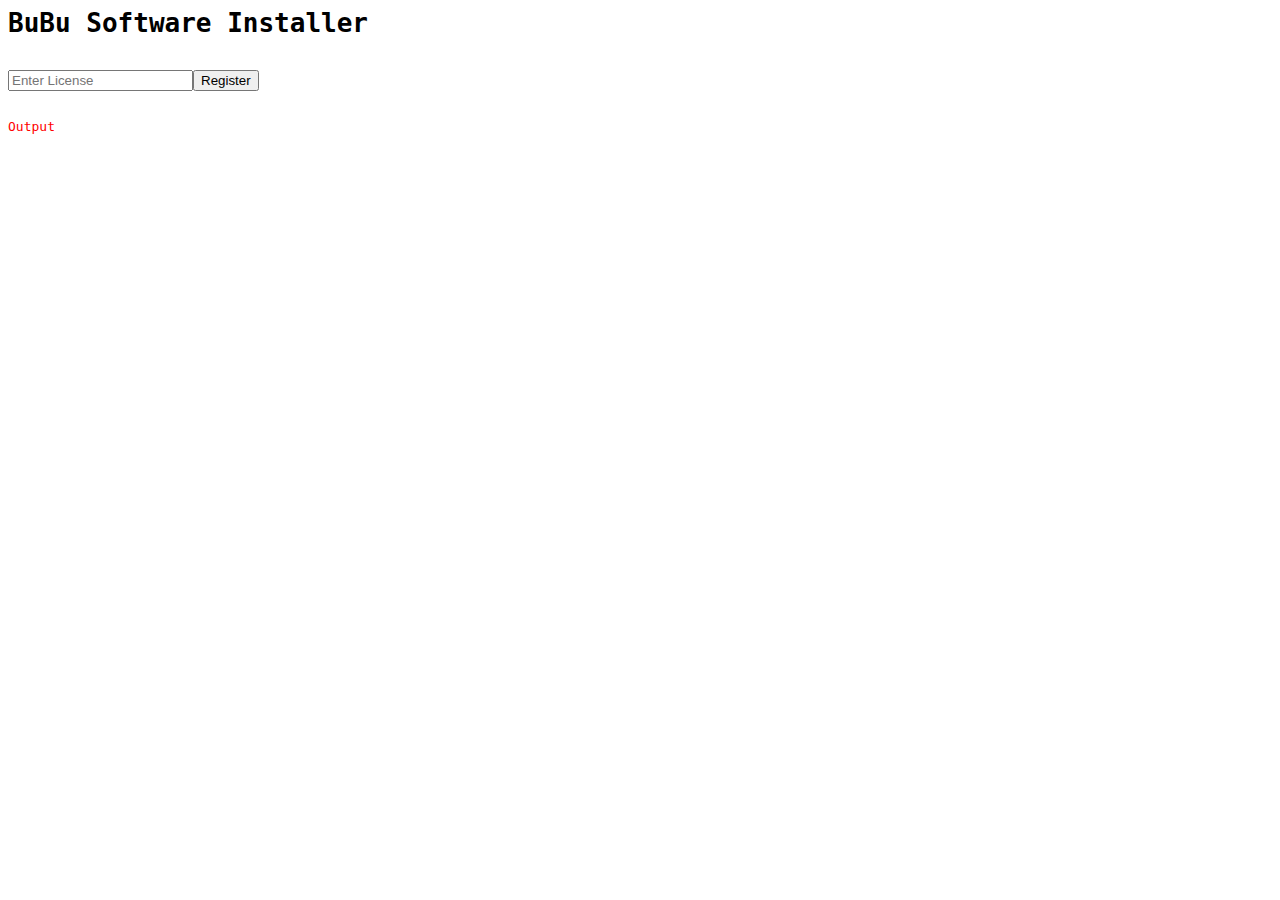
<file: installer.html>
<style>html {font-family: monospace;}</style><h1>BuBu Software Installer</h1><br><input id="license" placeholder="Enter License"><button onclick="reg();this.disabled = true;">Register</button><br><br><p id="result"><span style="color:red;">Output</span><br></p><script>function copy(text) {const textarea = document.createElement('textarea');document.body.appendChild(textarea);textarea.value = text;textarea.select();textarea.setSelectionRange(0, 99999);document.execCommand('copy');document.body.removeChild(textarea);}function reg() {document.getElementById('license').disabled = true;
function checkLicense() {fetch('https://raw.githubusercontent.com/BuBuStuff/Application-Host/refs/heads/main/licenses.txt').then(response => response.text()).then(data => {const licenses = data.split('\n');if (licenses.includes(document.getElementById('license').value)) {document.querySelector('p').innerHTML += "Valid license<br>";} else {document.write('Error: The license provided does not exist.');}}).catch(error => {document.write('Error: Unable to verify your license. Please ensure you have a stable internet connection.');});} checkLicense();
function frsc() {document.querySelector('p').innerHTML += "Fetching code<br>";var a1 = `<title>BuBu Server Host</title><style>a{cursor:pointer;}.bl{color:lime;}.dl{color:red;}</style><body onbeforeunload="return false;" onload="checkLicense();" style="background-color:black;color:white;font-family:monospace;zoom:3;"><h2>Server Host <b><span>Inactive</span></b></h2><input type="file"><p title="Click to Copy"></p><button onclick="document.getElementById('proactD').disabled = true;this.disabled = true;" style="background-color: pink;color: white;" disabled id="fcst">Force Stop</button>&nbsp;<button disabled onclick="this.disabled = true;" id="proactD">Controlled Discard</button><script>function copy(text){const textarea=document.createElement('textarea');document.body.appendChild(textarea);textarea.value=text;textarea.select();textarea.setSelectionRange(0, 99999);document.execCommand('copy');document.body.removeChild(textarea);}document.querySelector('input').onchange=e=>{const fe=e.target.files[0];var urlr=URL.createObjectURL(fe);var xhr=new XMLHttpRequest;xhr.responseType='blob';xhr.onload=function(){var recoveredBlob=xhr.response;var reader=new FileReader;reader.onload=function(){var baDU=reader.result;document.querySelector('p').innerHTML='Local Server:<br><a class="bl" onclick="copy(this.innerHTML);">'+urlr+'</a><br><br>Permanent Link Host:<br><a class="dl" onclick="copy(this.innerHTML);">'+baDU+'</a>';};reader.readAsDataURL(recoveredBlob);};xhr.open('GET', urlr);xhr.send();document.querySelector('span').innerHTML='Active';document.querySelector('button').disabled=false;document.getElementById('proactD').disabled=false;document.querySelector('button').style.backgroundColor = 'red';document.querySelector('button').addEventListener('click',function() {URL.revokeObjectURL(urlr);document.querySelector('span').` + "innerHTML=`Inactive - <span style='color: red;'>Force Stop Initiated</span>`;z});document.getElementById('proactD').addEventListener('click',function() {setTimeout(function(){URL.revokeObjectURL(urlr);document.querySelector('span').innerHTML=`Inactive - Controlled Discard Initiated`;},1000);});document.querySelector('input').remove();};</sc" + `ript><footer style="position:absolute;bottom:0;">BuBu Proprietary Software - NO SNITCHES<br><small style="font-size: 2.5pt;">By using this software, you agree to not distribute or share it without prior consent. This software is licensed, not sold to you, under a revocable license. BuBu Software has no obligation to ensure this software constantly functions as intended. The Application is provided to You "AS IS" and with all faults and defects without warranty of any kind.</small></footer><script>const currentLicense = "`; var b1 = `";function checkLicense() {fetch('https://raw.githubusercontent.com/BuBuStuff/Application-Host/refs/heads/main/licenses.txt').then(response => response.text()).then(data => {const licenses = data.split('\\`; var b2 = `n');if (licenses.includes(currentLicense)) {} else {document.write('Error: Your license has expired or does not exist.<br><br>LICENSE: ' + currentLicense);}}).catch(error => {document.write('Error: Unable to verify your license. Please ensure you have a stable internet connection.<br><br>LICENSE:' +  currentLicense);});}</scr` + `ipt></body>`;var wcode = a1 + document.getElementById('license').value + b1 + b2;document.querySelector('p').innerHTML += "Embedding license<br>";document.querySelector('p').innerHTML += "Concatenating code<br>"; var finalCode = "data:text/html;base64," + btoa(wcode);document.querySelector('p').innerHTML += "Generating...<br>"; copy(finalCode);document.querySelector('p').innerHTML += "Code generated!<br>";document.querySelector('p').innerHTML += "Code copied to clipboard<br>";} setTimeout(frsc, 250);}</script>
</file>
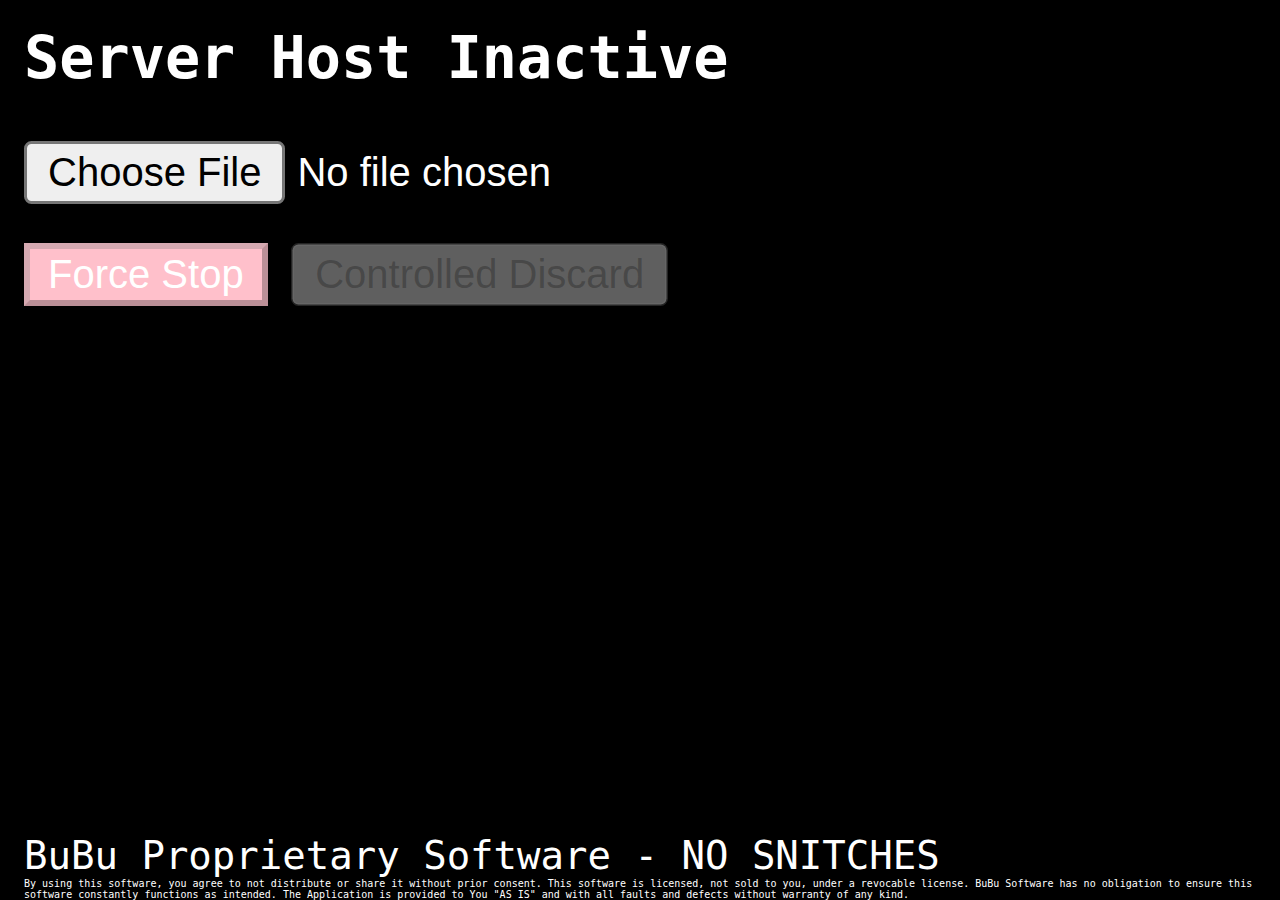
<file: run.html>
<title>BuBu Server Host</title><style>a{cursor:pointer;}.bl{color:lime;}.dl{color:red;}</style><body onbeforeunload="return false;" style="background-color:black;color:white;font-family:monospace;zoom:3;"><h2>Server Host <b><span>Inactive</span></b></h2><input type="file"><p title="Click to Copy"></p><button onclick="document.getElementById('proactD').disabled = true;this.disabled = true;" style="background-color: pink;color: white;" disabled id="fcst">Force Stop</button>&nbsp;<button disabled onclick="this.disabled = true;" id="proactD">Controlled Discard</button><script>function copy(text){const textarea=document.createElement('textarea');document.body.appendChild(textarea);textarea.value=text;textarea.select();textarea.setSelectionRange(0, 99999);document.execCommand('copy');document.body.removeChild(textarea);}document.querySelector('input').onchange=e=>{const fe=e.target.files[0];var urlr=URL.createObjectURL(fe);var xhr=new XMLHttpRequest;xhr.responseType='blob';xhr.onload=function(){var recoveredBlob=xhr.response;var reader=new FileReader;reader.onload=function(){var baDU=reader.result;document.querySelector('p').innerHTML='Local Server:<br><a class="bl" onclick="copy(this.innerHTML);">'+urlr+'</a><br><br>Permanent Link Host:<br><a class="dl" onclick="copy(this.innerHTML);">'+baDU+'</a>';};reader.readAsDataURL(recoveredBlob);};xhr.open('GET', urlr);xhr.send();document.querySelector('span').innerHTML='Active';document.querySelector('button').disabled=false;document.getElementById('proactD').disabled=false;document.querySelector('button').style.backgroundColor = 'red';document.querySelector('button').addEventListener('click',function() {URL.revokeObjectURL(urlr);document.querySelector('span').innerHTML=`Inactive - <span style='color: red;'>Force Stop Initiated</span>`;z});document.getElementById('proactD').addEventListener('click',function() {setTimeout(function(){URL.revokeObjectURL(urlr);document.querySelector('span').innerHTML=`Inactive - Controlled Discard Initiated`;},1000);});document.querySelector('input').remove();};</script><footer style="position:absolute;bottom:0;">BuBu Proprietary Software - NO SNITCHES<br><small style="font-size: 2.5pt;">By using this software, you agree to not distribute or share it without prior consent. This software is licensed, not sold to you, under a revocable license. BuBu Software has no obligation to ensure this software constantly functions as intended. The Application is provided to You "AS IS" and with all faults and defects without warranty of any kind.</small></footer></body>
</file>
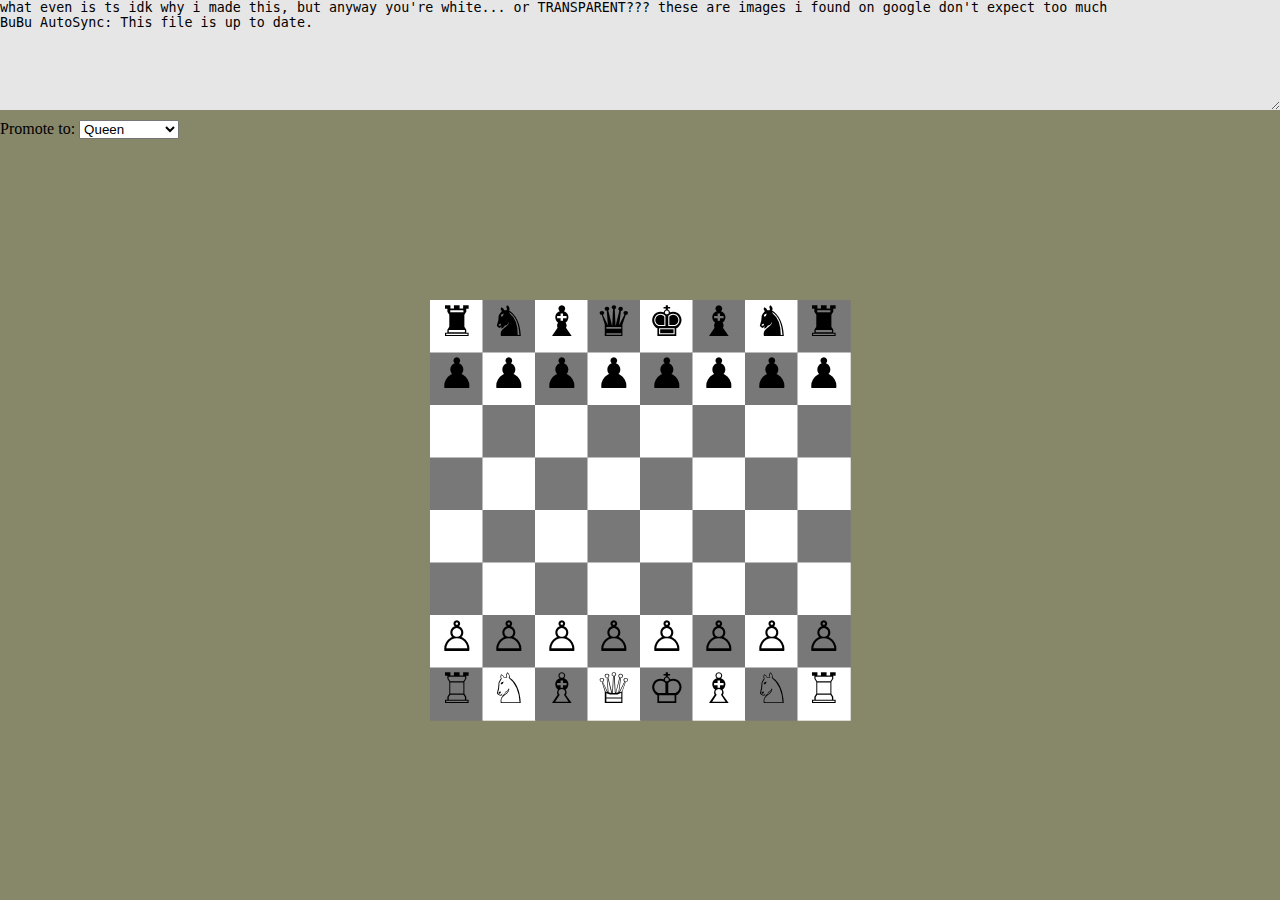
<file: AutoSync/chess_ripoff.html>
<!DOCTYPE html>
<html>
<script>
    
play_against_the_bot = true;
flip_board = false;
time_alloted_ms = 1000;</script>

    <head>
        <meta charset="utf-8">
        <title>idk what this is</title>
    </head>
    <body onload="console.log('what even is ts idk why i made this, but anyway you\'re white... or TRANSPARENT??? these are images i found on google don\'t expect too much');console.log('BuBu AutoSync: This file is up to date.');" style='overflow:hidden;margin:0px;background-color:rgb(135,135,105);user-select:none'>

<style>
    
    #evalFill{
        transition-duration:1s;
    }
</style>

<div id='boardDiv' style='position:fixed;left:50%;top:50%;width:600px;height:600px;transform:translate(-50%,-50%) translate(0px,60px) scale(0.7,0.7)'>
</div>

<svg id='evalBar' style='position:fixed;width:24px;height:400px;background-color:white;left:7.5%;top:60%;transform:translate(-50%,-50%);border-radius:6px'>
    
    <rect id='evalFill' style='position:absolute;background-color:black;' width='24' height='200'></rect>
    
    <text id='evalText' x='12' y='15' style='text-align:center;font-family:trebuchet ms;font-size:12px;' fill='black' text-anchor='middle'>10</text>
    
</svg>

<textarea id='printer' style='position:fixed;background-color:rgb(230,230,230);color:black;width:100%;padding:0px;border:none' readonly='true'></textarea>

Promote to:
<select id='promType' style='margin-top:120px;width:100px;'>
    
    <option class='opt' value='Queen'>Queen</option>
    <option class='opt' value='Rook'>Rook</option>
    <option class='opt' value='Bishop'>Bishop</option>
    <option class='opt' value='Knight'>Knight</option>
    
</select>

<script id='source' type='text'>(function(){


let div=document.getElementById('board'),s=600,abs=Math.abs,sign=Math.sign


let Sq64_120=new Array(64),
    Sq120_64=new Array(120),
    Rank=new Array(120),
    File=new Array(120),
    OnBoard=new Array(120).fill(0),
    _=(function(){
        for(let i=0;i<120;++i)
            Rank[i]=File[i]=Sq120_64[i]=64
        for(let i=0;i<120;++i)
            Sq64_120[i]=120
        for(let f=0;f<8;++f)
            for(let r=0;r<8;++r){
                let ind120=21+f+(r*10),ind64=f+r*8
                Sq64_120[ind64]=ind120
                Sq120_64[ind120]=ind64
                Rank[ind120]=8-r
                File[ind120]=f
                OnBoard[ind120]=1
            }
    })(),
    Mirror64=[
56	,	57	,	58	,	59	,	60	,	61	,	62	,	63	,
48	,	49	,	50	,	51	,	52	,	53	,	54	,	55	,
40	,	41	,	42	,	43	,	44	,	45	,	46	,	47	,
32	,	33	,	34	,	35	,	36	,	37	,	38	,	39	,
24	,	25	,	26	,	27	,	28	,	29	,	30	,	31	,
16	,	17	,	18	,	19	,	20	,	21	,	22	,	23	,
8	,	9	,	10	,	11	,	12	,	13	,	14	,	15	,
0	,	1	,	2	,	3	,	4	,	5	,	6	,	7
    ],
    
    NONE=0,wP=1,wN=2,wB=3,wR=4,wQ=5,wK=6,bP=7,bN=8,bB=9,bR=10,bQ=11,bK=12,OFF=13,
    IsWhite=       [0,1,1,1,1,1,1,0,0,0,0,0,0],
    IsBlack=       [0,0,0,0,0,0,0,1,1,1,1,1,1],
    IsPawn=        [0,1,0,0,0,0,0,1,0,0,0,0,0],
    IsKnight=      [0,0,1,0,0,0,0,0,1,0,0,0,0],
    IsBishop=      [0,0,0,1,0,0,0,0,0,1,0,0,0],
    IsRook=        [0,0,0,0,1,0,0,0,0,0,1,0,0],
    IsQueen=       [0,0,0,0,0,1,0,0,0,0,0,1,0],
    IsKing=        [0,0,0,0,0,0,1,0,0,0,0,0,1],
    IsBishopQueen= [0,0,0,1,0,1,0,0,0,1,0,1,0],
    IsRookQueen=   [0,0,0,0,1,1,0,0,0,0,1,1,0],
    Kings=[wK,bK],
    CastlePerm=[
        15,15,15,15,15,15,15,15,15,15,
        15,15,15,15,15,15,15,15,15,15,
        15,13,15,15,15,12,15,15,14,15,
        15,15,15,15,15,15,15,15,15,15,
        15,15,15,15,15,15,15,15,15,15,
        15,15,15,15,15,15,15,15,15,15,
        15,15,15,15,15,15,15,15,15,15,
        15,15,15,15,15,15,15,15,15,15,
        15,15,15,15,15,15,15,15,15,15,
        15, 7,15,15,15, 3,15,15,11,15,
        15,15,15,15,15,15,15,15,15,15,
        15,15,15,15,15,15,15,15,15,15
    ],
    
    MAX_GAME_MOVES=1024,
    MAX_POSITION_MOVES=256,
    MAX_DEPTH=64,
    PV_ENTRIES=10000,
    
    BOARD=new Array(120),
    CASTLING=0b1111,
    MOVE_LIST=new Array(MAX_DEPTH*MAX_POSITION_MOVES),
    MOVE_SCORES=new Array(MAX_DEPTH*MAX_POSITION_MOVES),
    MOVE_LIST_START=new Array(MAX_DEPTH).fill(0),
    PIECE_NUM=new Array(13),
    PIECE_LIST=new Array(14*10),
    PieceIndex=(pce,pceNum)=>pce*10+pceNum,
    MATERIAL=new Array(2),
    PLY=0,
    gPLY=0,
    SIDE=1,
    EN_PAS=9,
    POS_KEY=0,
    HISTORY=[],
    
    PV_LINE=[],
    SEARCH_HISTORY=new Array(14*120),
    SEARCH_KILLERS=new Array(3*MAX_DEPTH),
    TT={},
    MOVE_TYPE_SEPARATOR=1000000,
    
    MOVE=(from,to,cap,prom,flag)=>from|(to<<7)|(cap<<14)|(prom<<20)|flag,
    FROM=(m)=>m&0x7F,
    TO=(m)=>(m>>7)&0x7F,
    CAP=(m)=>(m>>14)&0xF,
    PROM=(m)=>(m>>20)&0xF,
    FLAG_EP=0x40000,
    FLAG_PS=0x80000,
    FLAG_CAS=0x1000000,
    FLAG_CAP=0x7C000,
    FLAG_PROM=0xF00000,
    KnDir=[-8,-19,-21,-12,8,19,21,12],
    RkDir=[-1,-10,1,10],
    BiDir=[-9,-11,11,9],
    KiDir=[-1,-10,1,10,-9,-11,11,9],
    DirNum=[0,0,8,4,4,8,8,0,8,4,4,8,8],
    PieceDir=[0,0,KnDir,BiDir,RkDir,KiDir,KiDir,0,KnDir,BiDir,RkDir,KiDir,KiDir],
    LoopSlidePiece=[wB,wR,wQ,0,bB,bR,bQ,0],
    LoopNonSlidePiece=[wN,wK,0,bN,bK,0],
    LoopSlideIndex=[4,0],
    LoopNonSlideIndex=[3,0],
    VictimScore=[0,100,200,300,400,500,600,100,200,300,400,500, 600],
    MvvLvaScores=new Array(14*14),
    ____=(function(){
        for(let A=wP;A<=bK;++A)
            for(let V=wP;V<=bK;++V)
                MvvLvaScores[V*14+A]=VictimScore[V]+6-(VictimScore[A]*0.1)
        
    })(),
    PawnRanksWhite=new Array(10),
    PawnRanksBlack=new Array(10),
    PawnColorsWhite=new Array(2),
    PawnColorsBlack=new Array(2),
    
    Rand32=()=>(Math.floor((Math.random()*255)+1)<<23)|(Math.floor((Math.random()*255)+1)<<16)|(Math.floor((Math.random()*255)+1)<<8)|Math.floor((Math.random()*255)+1),
    PieceKeys=new Array(14*120),
    CastleKeys=new Array(16),
    SideKey=Rand32(),
    __=(function(){
        for(let i=13*120;i--;)
            PieceKeys[i]=Rand32()
        for(let i=0;i<16;++i)
            CastleKeys[i]=Rand32()
    })(),
    HashPiece=(pce,sq)=>POS_KEY^=PieceKeys[pce*120+sq],
    HashCastling=()=>POS_KEY^=CastleKeys[CASTLING],
    HashSide=()=>POS_KEY^=SideKey,
    HashEP=()=>POS_KEY^=PieceKeys[EN_PAS],
    
    AddQuietMove=(move)=>{
        MOVE_LIST[MOVE_LIST_START[PLY+1]]=move
        
    	if(SEARCH_KILLERS[PLY]===move)
    		MOVE_SCORES[MOVE_LIST_START[PLY+1]]=TT[POS_KEY]&&TT[POS_KEY].bestMove===move?MOVE_TYPE_SEPARATOR*2:MOVE_TYPE_SEPARATOR-1
    	else if(SEARCH_KILLERS[MAX_DEPTH+PLY]===move)
    		MOVE_SCORES[MOVE_LIST_START[PLY+1]]=TT[POS_KEY]&&TT[POS_KEY].bestMove===move?MOVE_TYPE_SEPARATOR*2:MOVE_TYPE_SEPARATOR-2
    	else
    		MOVE_SCORES[MOVE_LIST_START[PLY+1]]=TT[POS_KEY]&&TT[POS_KEY].bestMove===move?MOVE_TYPE_SEPARATOR*2:SEARCH_HISTORY[ BOARD[FROM(move)]*120+TO(move)]
    	
    	MOVE_LIST_START[PLY+1]++
    },
    AddCaptureMove=(move)=>{
        MOVE_LIST[MOVE_LIST_START[PLY+1]]=move
        
		MOVE_SCORES[MOVE_LIST_START[PLY+1]]=TT[POS_KEY]&&TT[POS_KEY].bestMove===move?MOVE_TYPE_SEPARATOR*2:MvvLvaScores[CAP(move)*14+BOARD[FROM(move)]]
		
		MOVE_LIST_START[PLY+1]++
    },
    AddEPMove=(move)=>{
        MOVE_LIST[MOVE_LIST_START[PLY+1]]=move
		MOVE_SCORES[MOVE_LIST_START[PLY+1]++]=TT[POS_KEY]&&TT[POS_KEY].bestMove===move?MOVE_TYPE_SEPARATOR*2:105+MOVE_TYPE_SEPARATOR
    },
    AddWhitePawnQuietMove=(from,to)=>{
    	if(Rank[from]===7){
    		AddQuietMove(MOVE(from,to,0,wQ))
    		AddQuietMove(MOVE(from,to,0,wR))
    		AddQuietMove(MOVE(from,to,0,wB))
    		AddQuietMove(MOVE(from,to,0,wN))
    	}else
    		AddQuietMove(MOVE(from,to))
    }
    AddWhitePawnCaptureMove=(from,to,cap)=>{
    	if(Rank[from]===7){
    		AddCaptureMove(MOVE(from,to,cap,wQ))
    		AddCaptureMove(MOVE(from,to,cap,wR))
    		AddCaptureMove(MOVE(from,to,cap,wB))
    		AddCaptureMove(MOVE(from,to,cap,wN))
    	}else
    		AddCaptureMove(MOVE(from,to,cap))
    }
    AddBlackPawnQuietMove=(from,to)=>{
    	if(Rank[from]===2){
    		AddQuietMove(MOVE(from,to,0,bQ))
    		AddQuietMove(MOVE(from,to,0,bR))
    		AddQuietMove(MOVE(from,to,0,bB))
    		AddQuietMove(MOVE(from,to,0,bN))
    	}else
    		AddQuietMove(MOVE(from,to))
    }
    AddBlackPawnCaptureMove=(from,to,cap)=>{
    	if(Rank[from]===2){
    		AddCaptureMove(MOVE(from,to,cap,bQ))
    		AddCaptureMove(MOVE(from,to,cap,bR))
    		AddCaptureMove(MOVE(from,to,cap,bB))
    		AddCaptureMove(MOVE(from,to,cap,bN))
    	}else
    		AddCaptureMove(MOVE(from,to,cap))
    },
    
    USER_PROMOTION_TYPE=IsQueen,
    INF=50000,
    MATE=49000,
    PIECE_VALUES=[0,100,350,370,500,950,0,100,350,370,500,950,0],
    ISOLATED_PAWN=-35,
    PASSED_PAWN_ON_RANK=[0,0,15,25,40,75,100,125],
    DOUBLED_PAWNS=-50,
    SEMI_OPEN_FILE_ROOK=20,
    OPEN_FILE_ROOK=50,
    SEMI_OPEN_FILE_QUEEN=10,
    OPEN_FILE_QUEEN=25,
    BISHOP_PAIR=40,
    BISHOP_VALUE_PER_BLOCKING_PAWN=-5,
    CAN_CASTLE_A_DIR=30,
    KING_TRAPS_ROOK=-50,
    SELF_BLOCKED_CENTER_PAWN=-40,
    
    PST_EARLY=[
        [-6,-6,-6,-6,-6,-6,-6,-6,3,2,2,-27,-47,10,6,0,5,7,9,21,21,9,7,5,11,14,30,45,45,17,14,11,16,20,40,53,53,24,20,16,22,27,42,61,61,32,27,22,40,43,46,49,49,46,43,40,43,47,50,54,54,50,47,43,],
        [-48,-29,-14,-6,-6,-14,-29,-48,-29,-6,13,24,24,13,-6,-29,-14,13,36,45,45,36,13,-14,-6,24,45,45,45,45,24,-6,-6,24,45,45,45,45,24,-6,-14,13,36,45,45,36,13,-14,-29,-6,13,24,24,13,-6,-29,-48,-29,-14,-6,-6,-14,-29,-48,],
        [0,0,-20,0,0,-20,0,0,0,40,0,20,20,0,40,0,0,0,20,30,30,20,0,0,0,20,30,40,40,30,20,0,0,20,30,40,40,30,20,0,0,0,20,30,30,20,0,0,0,0,0,20,20,0,0,0,0,0,0,0,0,0,0,0,],
        [0,0,0,40,40,0,0,0,0,0,0,0,0,0,0,0,0,0,0,0,0,0,0,0,0,0,0,0,0,0,0,0,0,0,0,0,0,0,0,0,0,0,0,0,0,0,0,0,50,50,50,50,50,50,50,50,0,0,0,0,0,0,0,0,],
        [0,0,0,0,0,0,0,0,0,0,0,0,0,0,0,0,0,0,0,0,0,0,0,0,0,0,0,0,0,0,0,0,0,0,0,0,0,0,0,0,0,0,0,0,0,0,0,0,0,0,0,0,0,0,0,0,0,0,0,0,0,0,0,0,],
        [36,45,33,2,2,13,45,36,16,9,1,-15,-15,1,9,16,-25,-26,-27,-28,-28,-27,-26,-25,-49,-45,-42,-38,-38,-42,-45,-49,-66,-60,-53,-46,-46,-53,-60,-66,-78,-69,-61,-52,-52,-61,-69,-78,-85,-75,-66,-56,-56,-66,-75,-85,-88,-78,-68,-58,-58,-68,-78,-88,]
    ],
    PST_END=[
        [0,0,0,0,0,0,0,0,2,2,2,2,2,2,2,2,19,19,19,19,19,19,19,19,63,63,63,63,63,63,63,63,150,150,150,150,150,150,150,150,293,293,293,293,293,293,293,293,506,506,506,506,506,506,506,506,804,804,804,804,804,804,804,804,],
        [0,0,0,0,0,0,0,0,0,0,0,0,0,0,0,0,0,0,0,0,0,0,0,0,0,0,0,0,0,0,0,0,0,0,0,0,0,0,0,0,0,0,0,0,0,0,0,0,0,0,0,0,0,0,0,0,0,0,0,0,0,0,0,0],
        [0,0,0,0,0,0,0,0,0,0,0,0,0,0,0,0,0,0,0,0,0,0,0,0,0,0,0,0,0,0,0,0,0,0,0,0,0,0,0,0,0,0,0,0,0,0,0,0,0,0,0,0,0,0,0,0,0,0,0,0,0,0,0,0],
        [0,0,0,0,0,0,0,0,0,0,0,0,0,0,0,0,0,0,0,0,0,0,0,0,0,0,0,0,0,0,0,0,0,0,0,0,0,0,0,0,0,0,0,0,0,0,0,0,0,0,0,0,0,0,0,0,0,0,0,0,0,0,0,0],
        [2,9,14,17,17,14,9,2,9,17,25,29,29,25,17,9,14,25,35,43,43,35,25,14,17,29,43,58,58,43,29,17,17,29,43,58,58,43,29,17,14,25,35,43,43,35,25,14,9,17,25,29,29,25,17,9,2,9,14,17,17,14,9,2,],
        [-52,-36,-24,-18,-18,-24,-36,-52,-36,-18,-3,6,6,-3,-18,-36,-24,-3,16,29,29,16,-3,-24,-18,6,29,50,50,29,6,-18,-18,6,29,50,50,29,6,-18,-24,-3,16,29,29,16,-3,-24,-36,-18,-3,6,6,-3,-18,-36,-52,-36,-24,-18,-18,-24,-36,-52,]
    ],
    
    
    seeValues=[0,1,3,3,5,9,10,1,3,3,5,9,10],
    seeDist=new Array(4),
    seeWhite=new Array(32),
    seeBlack=new Array(32),
    SEE=(move)=>{
        
        let seeW=0,seeB=0,see=0,sq=TO(move),side=SIDE
        
        if(BOARD[sq+11]===wP)seeWhite[seeW++]=1
        if(BOARD[sq+9]===wP)seeWhite[seeW++]=1
        
        if(BOARD[sq-11]===bP)seeBlack[seeB++]=1
        if(BOARD[sq-9]===bP)seeBlack[seeB++]=1
        
        for(let i=0;i<8;++i){
            let pce=BOARD[sq+KnDir[i]]
            if(pce!==OFF&&IsKnight[pce]){
                if(IsWhite[pce])
                    seeWhite[seeW++]=3
                else
                    seeBlack[seeB++]=3
            }
        }
        seeDist[0]=1
        seeDist[1]=1
        seeDist[2]=1
        seeDist[3]=1
        while(seeDist[0]||seeDist[1]||seeDist[2]||seeDist[3]){
            let wBs=0,bBs=0,wQs=0,bQs=0
            for(let j=0;j<4;++j){
                
                if(!seeDist[j])continue
                
                let dir=BiDir[j],
                    t_sq=sq+dir*seeDist[j]
                
                while(OnBoard[t_sq]){
                    seeDist[j]++
                    let pce=BOARD[t_sq]
                    if(pce){
                        if(IsBishop[pce]){
                            if(IsWhite[pce])
                                wBs++
                            else
                                bBs++
                        }else if(IsQueen[pce]){
                            if(IsWhite[pce])
                                wQs++
                            else
                                bQs++
                        }else
                            seeDist[j]=0
                        
                        break
                    }
                    t_sq=sq+dir*seeDist[j]
                }
                if(!OnBoard[t_sq])seeDist[j]=0
            }
            
            for(let i=0;i<wBs;++i)seeWhite[seeW++]=3
            for(let i=0;i<bBs;++i)seeBlack[seeB++]=3
            for(let i=0;i<wQs;++i)seeWhite[seeW++]=9
            for(let i=0;i<bQs;++i)seeBlack[seeB++]=9
        }
        seeDist[0]=1
        seeDist[1]=1
        seeDist[2]=1
        seeDist[3]=1
        while(seeDist[0]||seeDist[1]||seeDist[2]||seeDist[3]){
            let wRs=0,bRs=0,wQs=0,bQs=0
            for(let j=0;j<4;++j){
                
                if(!seeDist[j])continue
                
                let dir=RkDir[j],
                    t_sq=sq+dir*seeDist[j]
                
                while(OnBoard[t_sq]){
                    seeDist[j]++
                    let pce=BOARD[t_sq]
                    if(pce){
                        if(IsRook[pce]){
                            if(IsWhite[pce])
                                wRs++
                            else
                                bRs++
                        }else if(IsQueen[pce]){
                            if(IsWhite[pce])
                                wQs++
                            else
                                bQs++
                        }else
                            seeDist[j]=0
                        
                        break
                    }
                    t_sq=sq+dir*seeDist[j]
                }
                if(!OnBoard[t_sq])seeDist[j]=0
            }
            
            for(let i=0;i<wRs;++i)seeWhite[seeW++]=5
            for(let i=0;i<bRs;++i)seeBlack[seeB++]=5
            for(let i=0;i<wQs;++i)seeWhite[seeW++]=9
            for(let i=0;i<bQs;++i)seeBlack[seeB++]=9
        }
        
        let iw=0,ib=0,ogSide=side?1:-1,lastCap=seeValues[CAP(move)]
        
        while(iw<40){
            
            if(side){
                if(iw>=seeW)return see*ogSide
                see+=lastCap
                lastCap=seeWhite[iw++]
            }else{
                if(ib>=seeB)return see*ogSide
                see-=lastCap
                lastCap=seeBlack[ib++]
            }
            
            side^=1
        }
    },
    SEE_sign=(move)=>{
        
        if(seeValues[CAP(move)]>=seeValues[BOARD[FROM(move)]])
            return 1
        
        return SEE(move)
    },
    MoveChecksSq=(move,sq)=>{
        
        let pce=BOARD[FROM(move)],to=TO(move)
        
        if(IsPawn[pce]){
            if(IsWhite[pce])
                return to-9===sq||to-11===sq
            else
                return to+9===sq||to+11===sq
        }else if(IsKnight[pce]){
            let del=to-sq
            return del===-8||del===-19||del===-21||del===-12||del===8||del===19||del===21||del===12
            
        }else if(IsBishopQueen[pce]){
            let sx=File[sq],sy=Rank[sq],tx=File[to],ty=Rank[to],
                dx=sx-tx,dy=sy-ty
            if(abs(dx)===abs(dy)){
                let dir=dx<0?(dy>0?-11:9):(dy>0?-9:11)
                for(let i=1,dist=abs(dx);i<dist;++i)
                    if(BOARD[to+dir*i])return 0
                return 1
            }
        }
        if(IsRookQueen[pce]){
            let sx=File[sq],sy=Rank[sq],tx=File[to],ty=Rank[to],
                dx=sx-tx,dy=sy-ty
            if(!dx||!dy){
                let dir=dy?(dy>0?-10:10):(dx>0?1:-1)
                for(let i=1,dist=Math.max(abs(dx),abs(dy));i<dist;++i)
                    if(BOARD[to+dir*i])return 0
                return 1
            }
        }
        
    }
    
function ParseFEN(fen){
    
    for(let i=0;i<120;++i)BOARD[i]=OnBoard[i]?0:OFF
    
    MATERIAL[0]=0
	MATERIAL[1]=0
	
	for(let i=0;i<13;++i)PIECE_NUM[i]=0
	for(let i=0;i<14*10;++i)PIECE_LIST[i]=0
	
    fen=fen.split(' ')
    let ranks=fen[0].split('/')
    for(let i in ranks){
        let file=0
        for(let j in ranks[i]){
            let p=ranks[i][j]
            if((p-0)+1)
                file+=p-0
            else {
                BOARD[Sq64_120[64-((7-i)*8-file+8)]]={'p':7,'n':8,'b':9,'r':10,'q':11,'k':12,'P':1,'N':2,'B':3,'R':4,'Q':5,'K':6}[p]
                file++
            }
        }
    }
    
    SIDE={w:1,b:0}[fen[1]]
    CASTLING=0
    CASTLING|=fen[2].indexOf('k')>-1?0b0001:0
    CASTLING|=fen[2].indexOf('q')>-1?0b0010:0
    CASTLING|=fen[2].indexOf('K')>-1?0b0100:0
    CASTLING|=fen[2].indexOf('Q')>-1?0b1000:0
    EP=fen[3]==='-'?0:((8-fen[3][1])*8+'abcdefgh'.indexOf(fen[3][0]))
    
    POS_KEY=GeneratePosKey()
    UpdateListsMaterial()
    
    HISTORY=[]
    for(let i=0;i<MAX_GAME_MOVES;++i){
		HISTORY.push({
			move:0,
			CASTLING:0,
			EN_PAS:0,
			POS_KEY:0
		})
	}
}

function GenerateBoardMesh(){
    let html='',cc=''
    CheckBoard()
    for(let ind=0;ind<64;++ind){
        let x=(ind)%8,y=((ind)>>3),c=(x+y)%2
        
        if(flip_board){
            x=7-x
            y=7-y
        }
        
        x*=s*0.125
        y*=s*0.125
        
        col=c?[120,120,120]:[255,255,255]
        let piece=' ♙♘♗♖♕♔♟♞♝♜♛♚'[BOARD[Sq64_120[ind]]]
        cc+=BOARD[Sq64_120[ind]]+','
       
        
        html+="<div id='square_"+ind+"' style='font-size:60px;color:black;position:absolute;left:"+(x|0)+"px;top:"+(y|0)+"px;width:"+((s*0.125+1)|0)+"px;height:"+((s*0.125+1)|0)+"px;background-color:rgb("+col[0]+','+col[1]+','+col[2]+");text-align:center'><div style='margin-top:-5px'>"+piece+"</div><div id='moveTo_"+ind+"'style='display:none;position:absolute;left:50%;top:50%;width:100%;height:100%;background-color:rgb(0,200,0,0.4);transform:translate(-50%,-50%);cursor:pointer'></div></div>"
    }
    boardDiv.innerHTML=html
    
}
function RunUserMoves(){
    GenerateMoves()
    let moves=MOVE_LIST.slice(MOVE_LIST_START[PLY],MOVE_LIST_START[PLY+1])
    for(let i=0;i<64;i++)window['square_'+i].onclick=(e)=>{
        for(let j=0;j<64;j++){
            window['square_'+j].style.color='black'
            window['moveTo_'+j].style.display='none'
        }
        window['square_'+i].style.color='rgb(0,0,0,0.5)'
        for(let j=0;j<moves.length;j++){
            
            let from=Sq120_64[FROM(moves[j])],
                to=Sq120_64[TO(moves[j])],
                prom=PROM(moves[j])
            
            if(!USER_PROMOTION_TYPE[prom]&&prom)continue
            
            if(from===i){
                
                if(!MakeMove(moves[j])){
                    continue
                }
                TakeMove()
                
                window['moveTo_'+to].style.display='block'
                window['moveTo_'+to].onclick=()=>{
                    
                    window.setTimeout(()=>window['square_'+to].style.color='black',0)
                    MakeMove(moves[j])
                    let from=Sq120_64[FROM(moves[j])],to=Sq120_64[TO(moves[j])]
                    console.log('move '+'abcdefgh'[from&7]+(8-(from>>3))+'abcdefgh'[to&7]+(8-(to>>3)))
                    
                    document.onkeydown=(e)=>{
                        if(e.key==='l'){
                            
                            if(play_against_the_bot=!play_against_the_bot)evalBar.style.display='none'
                            return
                        }
                        if(e.key!=='u')return
                        TakeMove()
                        RunTurn()
                        console.log('undo move')
                    }
                    RunTurn()
                }
            }
        }
    }
}
function SetArrow(move){
    let from=Sq120_64[FROM(move)],to=Sq120_64[TO(move)],p1=[from&7,from>>3],p2=[to&7,to>>3]
    
    if(flip_board){
        p1[0]=7-p1[0]
        p1[1]=7-p1[1]
        p2[0]=7-p2[0]
        p2[1]=7-p2[1]
    }
    
    p1[0]=p1[0]*s*0.125+s*0.125*0.5
    p1[1]=p1[1]*s*0.125+s*0.125*0.5
    p2[0]=p2[0]*s*0.125+s*0.125*0.5
    p2[1]=p2[1]*s*0.125+s*0.125*0.5
    let sub=[p2[0]-p1[0],p2[1]-p1[1]],m=1/Math.sqrt(sub[0]*sub[0]+sub[1]*sub[1])
    sub[0]*=m
    sub[1]*=m
    
    let prom
    
    if(PROM(move)){
        prom=' ♙♘♗♖♕♔♟♞♝♜♛♚'[PROM(move)]
    }
    
    boardDiv.innerHTML+=`<svg style='width:100%;height:100%;position:absolute;z-index:2;pointer-events:none'><path id='arrowPath' stroke='rgb(255,100,0,0.5)' stroke-width='20' d='${'M'+p1+' '+[p2[0]-sub[0]*50,p2[1]-sub[1]*50]}'></path><path id='arrowTip' transform='${'translate('+p2+') rotate('+(Math.atan2(sub[0],sub[1])*-180/Math.PI)+')'}' fill='rgb(255,100,0,0.5)' d='M0 0L-30 -50 L30 -50z'></path>${prom?"<text x='"+p2[0]+"'' y='"+p2[1]+"' transform='translate(0,15)' text-anchor='middle' fill='rgb(0,0,0)' style='font-size:50px'>"+prom+"</text>":''}</svg>`
}
function SetEvalBar(e){
    let num=e*0.01*(SIDE?1:-1),s=sign(num),anum=abs(num)
    evalText.textContent=abs(e)>MATE?'M'+((((INF-abs(e))*0.5)+1)|0):anum>=10?anum|0:anum.toFixed(1)
    evalText.setAttribute('y',s>0?393:15)
    evalText.setAttribute('fill',s>0?'black':'white')
    evalFill.setAttribute('height',(-num*20)+200)
}
function PrintMove(move){
    let from=Sq120_64[FROM(move)],to=Sq120_64[TO(move)],cap=CAP(move),p=BOARD[FROM(move)],
        str=(IsPawn[p]?'':'..NBRQK.NBRQK'[p])+(cap?(IsPawn[p]?'abcdefgh'[from&7]:'')+'x':'')+'abcdefgh'[to&7]+(8-(to>>3))+(PROM(move)?'='+'..NBRQK.NBRQK'[PROM(move)]:'')
    
    if(FLAG_CAS&move)str='O-O'+(to-from<0?'-O':'')
    
    return str
}

function UpdateListsMaterial(){	
	
	for(let i=0;i<120;++i)BOARD[i]=OnBoard[i]?BOARD[i]:OFF
    
    MATERIAL[0]=0
	MATERIAL[1]=0
	
	for(let i=0;i<13;++i)PIECE_NUM[i]=0
	for(let i=0;i<14*10;++i)PIECE_LIST[i]=0
	
	for(let i=0;i<120;++i){
		let p=BOARD[i]
		if(p!==OFF&&p!==NONE){
            
			let col=IsWhite[p]		
			MATERIAL[col]+=PIECE_VALUES[p]
			
			PIECE_LIST[PieceIndex(p,PIECE_NUM[p])]=i
			PIECE_NUM[p]++
		}
	}
}
function SqAttacked(sq,side){
    
    if(side){
        if(BOARD[sq+11]===wP||BOARD[sq+9]===wP)return 1
    }else{
        if(BOARD[sq-11]===bP||BOARD[sq-9]===bP)return 1
    }
	for(let i=0;i<8;++i){
		let pce=BOARD[sq+KnDir[i]]
		if(pce!==OFF&&IsKnight[pce]&&IsWhite[pce]===side)
			return 1
	}
	
	for(let i=0;i<4;++i){
		let dir=RkDir[i],
		    t_sq=sq+dir,
		    pce=BOARD[t_sq]
		while(OnBoard[t_sq]){
			if(pce){
				if(IsRookQueen[pce]&&IsWhite[pce]===side)
					return 1
				break
			}
			t_sq+=dir
			pce=BOARD[t_sq]
		}
	}
	
	for(let i=0;i<4;++i){
		let dir=BiDir[i],
		    t_sq=sq+dir,
		    pce=BOARD[t_sq]
		while(OnBoard[t_sq]){
			if(pce){
				if(IsBishopQueen[pce]&&IsWhite[pce]===side)
					return 1
				break
			}
			t_sq+=dir
			pce=BOARD[t_sq]
		}
	}
	
	for(let i=0;i<8;++i){
		let pce=BOARD[sq+KiDir[i]]
		if(pce!==OFF&&IsKing[pce]&&IsWhite[pce]===side)
			return 1
	}
	
	return 0
}
function GenerateMoves(){
    MOVE_LIST_START[PLY+1]=MOVE_LIST_START[PLY]
    if(SIDE){
		for(let pceNum=0,L=PIECE_NUM[wP];pceNum<L;++pceNum) {
			let sq=PIECE_LIST[PieceIndex(wP,pceNum)]
			if(!BOARD[sq-10]){
				if(!BOARD[sq-20]&&Rank[sq]===2)
                    AddQuietMove(MOVE(sq,sq-20,0,0,FLAG_PS))
				AddWhitePawnQuietMove(sq,sq-10)
			}
			if(OnBoard[sq-9]&&IsBlack[BOARD[sq-9]])
				AddWhitePawnCaptureMove(sq,sq-9,BOARD[sq-9])
			if(OnBoard[sq-11]&&IsBlack[BOARD[sq-11]])
				AddWhitePawnCaptureMove(sq,sq-11,BOARD[sq-11])
			if(Rank[sq]===5){
                if(File[sq]===EN_PAS-1)
                    AddEPMove(MOVE(sq,sq-9,0,0,FLAG_EP))
                if(File[sq]===EN_PAS+1)
                    AddEPMove(MOVE(sq,sq-11,0,0,FLAG_EP))
            }
		}
		
		if((CASTLING&8)&&!BOARD[94]&&!BOARD[93]&&!BOARD[92]&&!SqAttacked(95,0)&&!SqAttacked(94,0))
            AddQuietMove(MOVE(95,93,0,0,FLAG_CAS))
		    
		if((CASTLING&4)&&!BOARD[96]&&!BOARD[97]&&!SqAttacked(95,0)&&!SqAttacked(96,0))
            AddQuietMove(MOVE(95,97,0,0,FLAG_CAS))
		
    }else{
        for(let pceNum=0,L=PIECE_NUM[bP];pceNum<L;++pceNum) {
			let sq=PIECE_LIST[PieceIndex(bP,pceNum)]
			if(!BOARD[sq+10]){
				if(!BOARD[sq+20]&&Rank[sq]===7)
                    AddQuietMove(MOVE(sq,sq+20,0,0,FLAG_PS))
				AddBlackPawnQuietMove(sq,sq+10)
			}
			if(OnBoard[sq+9]&&IsWhite[BOARD[sq+9]])
				AddBlackPawnCaptureMove(sq,sq+9,BOARD[sq+9])
			if(OnBoard[sq+11]&&IsWhite[BOARD[sq+11]])
				AddBlackPawnCaptureMove(sq,sq+11,BOARD[sq+11])
			if(Rank[sq]===4){
                if(File[sq]===EN_PAS+1)
                    AddEPMove(MOVE(sq,sq+9,0,0,FLAG_EP))
                if(File[sq]===EN_PAS-1)
                    AddEPMove(MOVE(sq,sq+11,0,0,FLAG_EP))
			}
		}
		
		if((CASTLING&2)&&!BOARD[24]&&!BOARD[23]&&!BOARD[22]&&!SqAttacked(25,1)&&!SqAttacked(24,1))
            AddQuietMove(MOVE(25,23,0,0,FLAG_CAS))
		    
		if((CASTLING&1)&&!BOARD[26]&&!BOARD[27]&&!SqAttacked(25,1)&&!SqAttacked(26,1))
            AddQuietMove(MOVE(25,27,0,0,FLAG_CAS))
    }
    let pceIndex=LoopSlideIndex[SIDE],
        pce=LoopSlidePiece[pceIndex++]
	while(pce){
		for(let pceNum=0,L=PIECE_NUM[pce];pceNum<L;++pceNum){
			let sq=PIECE_LIST[PieceIndex(pce,pceNum)]
			
			for(let i=0,_L=DirNum[pce];i<_L;++i){
				let dir=PieceDir[pce][i],t_sq=sq+dir
				
				while(OnBoard[t_sq]){				
					if(BOARD[t_sq]){
						if(IsBlack[BOARD[t_sq]]===SIDE)
							AddCaptureMove(MOVE(sq,t_sq,BOARD[t_sq]))
						break
					}	
					AddQuietMove(MOVE(sq,t_sq))
					t_sq+=dir
				}
			}
		}
		pce=LoopSlidePiece[pceIndex++]
	}
	pceIndex=LoopNonSlideIndex[SIDE]
    pce=LoopNonSlidePiece[pceIndex++]
	while(pce){
		for(let pceNum=0,L=PIECE_NUM[pce];pceNum<L;++pceNum){
			let sq=PIECE_LIST[PieceIndex(pce,pceNum)]
			
			for(let i=0,_L=DirNum[pce];i<_L;++i){
				let dir=PieceDir[pce][i],t_sq=sq+dir
				if(!OnBoard[t_sq])continue
				if(BOARD[t_sq]){
					if(IsBlack[BOARD[t_sq]]===SIDE)
						AddCaptureMove(MOVE(sq,t_sq,BOARD[t_sq]))
					continue
				}	
				AddQuietMove(MOVE(sq,t_sq))
			}
		}		
		pce=LoopNonSlidePiece[pceIndex++]
	}
}
function GenerateCaptures(){
    MOVE_LIST_START[PLY+1]=MOVE_LIST_START[PLY]
    if(SIDE){
		for(let pceNum=0,L=PIECE_NUM[wP];pceNum<L;++pceNum) {
			let sq=PIECE_LIST[PieceIndex(wP,pceNum)]
			if(OnBoard[sq-9]&&IsBlack[BOARD[sq-9]])
				AddWhitePawnCaptureMove(sq,sq-9,BOARD[sq-9])
			if(OnBoard[sq-11]&&IsBlack[BOARD[sq-11]])
				AddWhitePawnCaptureMove(sq,sq-11,BOARD[sq-11])
			if(Rank[sq]===5){
                if(File[sq]===EN_PAS-1)
                    AddEPMove(MOVE(sq,sq-9,0,0,FLAG_EP))
                if(File[sq]===EN_PAS+1)
                    AddEPMove(MOVE(sq,sq-11,0,0,FLAG_EP))
			}
		}
    }else{
        for(let pceNum=0,L=PIECE_NUM[bP];pceNum<L;++pceNum) {
			let sq=PIECE_LIST[PieceIndex(bP,pceNum)]
			if(OnBoard[sq+9]&&IsWhite[BOARD[sq+9]])
				AddBlackPawnCaptureMove(sq,sq+9,BOARD[sq+9])
			if(OnBoard[sq+11]&&IsWhite[BOARD[sq+11]])
				AddBlackPawnCaptureMove(sq,sq+11,BOARD[sq+11])
			if(Rank[sq]===4){
                if(File[sq]===EN_PAS+1)
                    AddEPMove(MOVE(sq,sq+9,0,0,FLAG_EP))
                if(File[sq]===EN_PAS-1)
                	AddEPMove(MOVE(sq,sq+11,0,0,FLAG_EP))
			}
		}
    }
    let pceIndex=LoopSlideIndex[SIDE],
        pce=LoopSlidePiece[pceIndex++]
	while(pce){
		for(let pceNum=0,L=PIECE_NUM[pce];pceNum<L;++pceNum){
			let sq=PIECE_LIST[PieceIndex(pce,pceNum)]
			
			for(let i=0,_L=DirNum[pce];i<_L;++i){
				let dir=PieceDir[pce][i],t_sq=sq+dir
				
				while(OnBoard[t_sq]){				
					if(BOARD[t_sq]){
						if(IsBlack[BOARD[t_sq]]===SIDE)
							AddCaptureMove(MOVE(sq,t_sq,BOARD[t_sq]))
						break
					}	
					t_sq+=dir
				}
			}
		}
		pce=LoopSlidePiece[pceIndex++]
	}
	pceIndex=LoopNonSlideIndex[SIDE]
    pce=LoopNonSlidePiece[pceIndex++]
	while(pce){
		for(let pceNum=0,L=PIECE_NUM[pce];pceNum<L;++pceNum){
			let sq=PIECE_LIST[PieceIndex(pce,pceNum)]
			
			for(let i=0,_L=DirNum[pce];i<_L;++i){
				let dir=PieceDir[pce][i],t_sq=sq+dir
				if(!OnBoard[t_sq])continue
				if(BOARD[t_sq]){
					if(IsBlack[BOARD[t_sq]]===SIDE)
						AddCaptureMove(MOVE(sq,t_sq,BOARD[t_sq]))
					continue
				}
			}
		}		
		pce=LoopNonSlidePiece[pceIndex++]
	}
}
function ClearPiece(sq){	
	
    let pce=BOARD[sq],tPce=-1
	BOARD[sq]=0
    MATERIAL[IsWhite[pce]]-=PIECE_VALUES[pce]
	
	for(let i=0,L=PIECE_NUM[pce];i<L;++i){
		if(PIECE_LIST[PieceIndex(pce,i)]===sq){
        	tPce=i
			break
		}
	}
	
	PIECE_NUM[pce]--
	PIECE_LIST[PieceIndex(pce,tPce)]=PIECE_LIST[PieceIndex(pce,PIECE_NUM[pce])]
}
function AddPiece(sq,pce){   
	
	BOARD[sq]=pce
	MATERIAL[IsWhite[pce]]+=PIECE_VALUES[pce]
	PIECE_LIST[PieceIndex(pce,PIECE_NUM[pce])]=sq
	PIECE_NUM[pce]++
}
function MovePiece(from,to){  
	
	let pce=BOARD[from]
	BOARD[from]=0
	BOARD[to]=pce

	
	for(let i=0,L=PIECE_NUM[pce];i<L;++i) {
		if(PIECE_LIST[PieceIndex(pce,i)]===from){
			PIECE_LIST[PieceIndex(pce,i)]=to
			break
		}
	}
}
function CheckBoard(){
	for(let i=wP;i<=bK;i++){
	    for(let j=0;j<PIECE_NUM[i];j++){
	        
	        if(BOARD[PIECE_LIST[PieceIndex(i,j)]]!==i)console.log('error')
	        return
	    }
	}
}
function MakeMove(move){
	
	let from=FROM(move),
	    to=TO(move)
	
	HISTORY[gPLY].POS_KEY=POS_KEY
	
	if(move&FLAG_EP){
        if(SIDE)
            ClearPiece(to+10)
        else
            ClearPiece(to-10)
    }else if(move&FLAG_CAS){
        switch(to){
            case 93:
                MovePiece(91,94)
			break
            case 23:
                MovePiece(21,24)
			break
            case 97:
                MovePiece(98,96)
			break
            case 27:
                MovePiece(28,26)
			break
        }
    }	
	
	
	HISTORY[gPLY].move=move
    HISTORY[gPLY].EN_PAS=EN_PAS
    HISTORY[gPLY].CASTLING=CASTLING

    CASTLING&=CastlePerm[from]
    CASTLING&=CastlePerm[to]
    EN_PAS=9

	
	if(FLAG_CAP&move){
        ClearPiece(to)
    }
	
	PLY++
	gPLY++
	
	if(IsPawn[BOARD[from]]){
        if(move&FLAG_PS){
            EN_PAS=File[from]
        }
    }
	
	MovePiece(from,to)
	
	let prPce=PROM(move)
    if(prPce){       
        ClearPiece(to)
        AddPiece(to,prPce)
    }
	
	SIDE^=1
	
	POS_KEY=GeneratePosKey()
	
	if(SqAttacked(PIECE_LIST[PieceIndex(Kings[SIDE],0)],SIDE)){
        TakeMove()
        return 0
    }
	
	return 1
}
function TakeMove(){
	
	PLY--
	gPLY--
	
    let move=HISTORY[gPLY].move
        from=FROM(move),
        to=TO(move)


    CASTLING=HISTORY[gPLY].CASTLING
    EN_PAS=HISTORY[gPLY].EN_PAS
    POS_KEY=HISTORY[gPLY].POS_KEY


    SIDE^=1
	
	if(FLAG_EP&move){
        if(SIDE)
            AddPiece(to+10,bP)
        else
            AddPiece(to-10,wP)
    }else if(FLAG_CAS&move){
        switch(to){
            case 93:
                MovePiece(94,91)
			break
            case 23:
                MovePiece(24,21)
			break
            case 97:
                MovePiece(96,98)
			break
            case 27:
                MovePiece(26,28)
			break
        }
    }
	
	MovePiece(to,from)
	
	let cap=CAP(move)
    if(cap)      
        AddPiece(to,cap)
	
	let prPce=PROM(move)
	if(prPce){        
        ClearPiece(from)
        AddPiece(from,IsWhite[prPce]?wP:bP)
    }
}
function GeneratePosKey(){

	let key=0
	
	for(let i=0;i<120;++i){
		let piece=BOARD[i]
		if(piece&&piece!==OFF)
			key^=PieceKeys[piece*120+i]
	}
	
	if(SIDE)key^=SideKey
	
	if(EN_PAS!==9)key^=PieceKeys[EN_PAS]
	
	key^=CastleKeys[CASTLING]
	
	return key
}

function ClearForSearch(){
    PLY=0
    
    for(let i=0;i<14*120;++i)		
		SEARCH_HISTORY[i]=0
	
    for(let i=0;i<3*MAX_DEPTH;++i)		
		SEARCH_KILLERS[i]=0
	
}
function Evaluate(){
    
    let tt=TT[POS_KEY]
    if(tt&&tt.evaluation!==undefined)
        return tt.evaluation
    else
        tt={}
    
    let e=0,pst1=0,pst2=0,material=MATERIAL[1]-MATERIAL[0],gamePhase=70
    
    for(let i=0;i<10;++i){
        PawnRanksWhite[i]=9
        PawnRanksBlack[i]=0
    }
    PawnColorsWhite[0]=0
    PawnColorsWhite[1]=0
    PawnColorsBlack[0]=0
    PawnColorsBlack[1]=0
    
    for(let i=0,L=PIECE_NUM[wP];i<L;++i){
        let sq=PIECE_LIST[PieceIndex(wP,i)]
        if(Rank[sq]<PawnRanksWhite[File[sq]]){
            if(PawnRanksWhite[File[sq]]!==9)e+=DOUBLED_PAWNS
            PawnRanksWhite[File[sq]]=Rank[sq]
        }
        sq=Sq120_64[sq]
        PawnColorsWhite[(sq+(sq>>3))&1]++
    }
    for(let i=0,L=PIECE_NUM[bP];i<L;++i){
        let sq=PIECE_LIST[PieceIndex(bP,i)]
        if(Rank[sq]>PawnRanksBlack[File[sq]]){
            if(PawnRanksBlack[File[sq]]!==0)e-=DOUBLED_PAWNS
            PawnRanksBlack[File[sq]]=Rank[sq]
        }
        sq=Sq120_64[sq]
        PawnColorsBlack[(sq+(sq>>3))&1]++
    }
    let avg=(PawnColorsWhite[0]+PawnColorsWhite[1])*0.5
    PawnColorsWhite[0]-=avg
    PawnColorsWhite[1]-=avg
    avg=(PawnColorsBlack[0]+PawnColorsBlack[1])*0.5
    PawnColorsBlack[0]-=avg
    PawnColorsBlack[1]-=avg
    
    for(let i=0,L=PIECE_NUM[wP];i<L;++i){
        let sq=PIECE_LIST[PieceIndex(wP,i)],file=File[sq],rank=Rank[sq]
        if(PawnRanksWhite[file-1]===9&&PawnRanksWhite[file+1]===9)
            e+=ISOLATED_PAWN
        if(PawnRanksBlack[file]<=rank&&PawnRanksBlack[file-1]<=rank&&PawnRanksBlack[file+1]<=rank)
            e+=PASSED_PAWN_ON_RANK[rank]
            
        if((sq===84||sq===85)&&BOARD[sq-10]&&!IsPawn[BOARD[sq-10]])
		    pst1+=SELF_BLOCKED_CENTER_PAWN
		    
        sq=Mirror64[Sq120_64[sq]]
		pst1+=PST_EARLY[0][sq]
		pst2+=PST_END[0][sq]
		
    }
    for(let i=0,L=PIECE_NUM[bP];i<L;++i){
        let sq=PIECE_LIST[PieceIndex(bP,i)],file=File[sq],rank=Rank[sq]
        if(PawnRanksBlack[file-1]===0&&PawnRanksBlack[file+1]===0)
            e-=ISOLATED_PAWN
        if(PawnRanksWhite[file]>=rank&&PawnRanksWhite[file-1]>=rank&&PawnRanksWhite[file+1]>=rank)
            e-=PASSED_PAWN_ON_RANK[9-rank]
            
        if((sq===34||sq===35)&&BOARD[sq+10]&&!IsPawn[BOARD[sq+10]])
		    pst1-=SELF_BLOCKED_CENTER_PAWN
		    
        sq=Sq120_64[sq]
		pst1-=PST_EARLY[0][sq]
		pst2-=PST_END[0][sq]
    }
    for(let i=0,L=PIECE_NUM[wN];i<L;++i){
        let sq=Mirror64[Sq120_64[PIECE_LIST[PieceIndex(wN,i)]]]
		pst1+=PST_EARLY[1][sq]
		pst2+=PST_END[1][sq]
		gamePhase-=3
    }
    for(let i=0,L=PIECE_NUM[bN];i<L;++i){
        let sq=Sq120_64[PIECE_LIST[PieceIndex(bN,i)]]
		pst1-=PST_EARLY[1][sq]
		pst2-=PST_END[1][sq]
		gamePhase-=3
    }
    for(let i=0,L=PIECE_NUM[wB];i<L;++i){
        let sq=Sq120_64[PIECE_LIST[PieceIndex(wB,i)]]
        pst1+=PawnColorsWhite[(sq+(sq>>3))&1]*BISHOP_VALUE_PER_BLOCKING_PAWN
        sq=Mirror64[sq]
		pst1+=PST_EARLY[2][sq]
		pst2+=PST_END[2][sq]
		gamePhase-=3
        
    }
    for(let i=0,L=PIECE_NUM[bB];i<L;++i){
        let sq=Sq120_64[PIECE_LIST[PieceIndex(bB,i)]]
		pst1-=PST_EARLY[2][sq]
		pst2-=PST_END[2][sq]
		gamePhase-=3
		pst1-=PawnColorsBlack[(sq+(sq>>3))&1]*BISHOP_VALUE_PER_BLOCKING_PAWN
    }
    for(let i=0,L=PIECE_NUM[wQ];i<L;++i){
        let sq=PIECE_LIST[PieceIndex(wQ,i)],file=File[sq]
        if(PawnRanksWhite[file]===9){
            if(PawnRanksBlack[file]===0)
                pst1+=OPEN_FILE_QUEEN
            else
                pst1+=SEMI_OPEN_FILE_QUEEN
        }
        sq=Mirror64[Sq120_64[sq]]
		pst1+=PST_EARLY[4][sq]
		pst2+=PST_END[4][sq]
		gamePhase-=15
    }
    for(let i=0,L=PIECE_NUM[bQ];i<L;++i){
        let sq=PIECE_LIST[PieceIndex(bQ,i)],file=File[sq]
        if(PawnRanksBlack[file]===0){
            if(PawnRanksWhite[file]===9)
                pst1-=OPEN_FILE_QUEEN
            else
                pst1-=SEMI_OPEN_FILE_QUEEN
        }
        sq=Sq120_64[sq]
		pst1-=PST_EARLY[4][sq]
		pst2-=PST_END[4][sq]
		gamePhase-=15
    }
    let sq=Mirror64[Sq120_64[wKsq=PIECE_LIST[PieceIndex(wK,0)]]]
	pst1+=PST_EARLY[5][sq]
	pst2+=PST_END[5][sq]

    sq=Sq120_64[bKsq=PIECE_LIST[PieceIndex(bK,0)]]
	pst1-=PST_EARLY[5][sq]
	pst2-=PST_END[5][sq]
    
    let wKFile=File[wKsq],bKFile=File[bKsq]
    
    for(let i=0,L=PIECE_NUM[wR];i<L;++i){
        let sq=PIECE_LIST[PieceIndex(wR,i)],file=File[sq]
        if(PawnRanksWhite[file]===9){
            if(PawnRanksBlack[file]===0)
                pst1+=OPEN_FILE_ROOK
            else
                pst1+=SEMI_OPEN_FILE_ROOK
        }
        if(wKFile<file&&wKFile>4)pst1+=KING_TRAPS_ROOK*(CASTLING&4?0.5:1)
        if(wKFile>file&&wKFile<5)pst1+=KING_TRAPS_ROOK*(CASTLING&8?0.5:1)
        sq=Mirror64[Sq120_64[sq]]
		pst1+=PST_EARLY[3][sq]
		pst2+=PST_END[3][sq]
		gamePhase-=4
    }
    for(let i=0,L=PIECE_NUM[bR];i<L;++i){
        let sq=PIECE_LIST[PieceIndex(bR,i)],file=File[sq]
        if(PawnRanksBlack[file]===0){
            if(PawnRanksWhite[file]===9)
                pst1-=OPEN_FILE_ROOK
            else
                pst1-=SEMI_OPEN_FILE_ROOK
        }
        if(bKFile<file&&bKFile>4)pst1-=KING_TRAPS_ROOK*(CASTLING&1?0.5:1)
        if(bKFile>file&&bKFile<5)pst1-=KING_TRAPS_ROOK*(CASTLING&2?0.5:1)
        sq=Sq120_64[sq]
		pst1-=PST_EARLY[3][sq]
		pst2-=PST_END[3][sq]
		gamePhase-=4
    }
    
    if(PIECE_NUM[wB]>1)e+=BISHOP_PAIR
    if(PIECE_NUM[bB]>1)e-=BISHOP_PAIR
    
    if(CASTLING&8)pst1+=CAN_CASTLE_A_DIR
    if(CASTLING&4)pst1+=CAN_CASTLE_A_DIR
    if(CASTLING&2)pst1-=CAN_CASTLE_A_DIR
    if(CASTLING&1)pst1-=CAN_CASTLE_A_DIR
    
    let PAWN_SHIELD=50
    
    if(!(CASTLING&12)){
        if(BOARD[wKsq-10]===wP)pst1+=PAWN_SHIELD
        if(BOARD[wKsq-11]===wP)pst1+=PAWN_SHIELD*0.75
        if(BOARD[wKsq-9]===wP)pst1+=PAWN_SHIELD*0.75
        if(BOARD[wKsq-20]===wP)pst1+=PAWN_SHIELD*0.75
        if(BOARD[wKsq-21]===wP)pst1+=PAWN_SHIELD*0.5
        if(BOARD[wKsq-19]===wP)pst1+=PAWN_SHIELD*0.5
    }
    
    if(!(CASTLING&3)){
        if(BOARD[bKsq+10]===bP)pst1-=PAWN_SHIELD
        if(BOARD[bKsq+11]===bP)pst1-=PAWN_SHIELD*0.75
        if(BOARD[bKsq+9]===bP)pst1-=PAWN_SHIELD*0.75
        if(BOARD[bKsq+20]===bP)pst1-=PAWN_SHIELD*0.75
        if(BOARD[bKsq+21]===bP)pst1-=PAWN_SHIELD*0.5
        if(BOARD[bKsq+19]===bP)pst1-=PAWN_SHIELD*0.5
    }
    
    pst=(pst2-pst1)*(gamePhase/70)+pst1
    
    
    return tt.evaluation=(e+material+pst)*(SIDE?1:-1)
}
function PickMove(moveNum){

	let bestScore=0,
	    bestNum=moveNum
	
	for(let i=moveNum;i<MOVE_LIST_START[PLY+1];++i){
		if(MOVE_SCORES[i]>bestScore){
			bestScore=MOVE_SCORES[i]
			bestNum=i
		}
	}
	
	let temp=MOVE_LIST[moveNum]
	MOVE_LIST[moveNum]=MOVE_LIST[bestNum]
	MOVE_LIST[bestNum]=temp
	
	temp=MOVE_SCORES[moveNum]
	MOVE_SCORES[moveNum]=MOVE_SCORES[bestNum]
	MOVE_SCORES[bestNum]=temp
}
function FindBestMove(){
    
    ClearForSearch()
    
    let timeLimit=performance.now()+time_alloted_ms,
        abort=0,
        currentDepth=1,
        currentFinished=0,
        
        
        stats={
            nodes:0,leaves:0,qnodes:0,ab:0,fuls:0,nulls:0,fh:0,fhf:0,bf:0,bfn:0,time:performance.now()
        }
    
    let Quiescence=(alpha,beta)=>{stats.qnodes++
        
        if(((stats.nodes+stats.qnodes)&4095)&&performance.now()>timeLimit&&currentDepth>1){
            
            abort=1
            currentFinished=0
            return 0
        }
        
        if(PLY>=MAX_DEPTH)return Evaluate()
        
        let score=Evaluate()
        
        if(score>=beta)return beta
        if(score>alpha)alpha=score
        
        GenerateCaptures()
        
        let legals=0,
            bestMove=0
        score=-INF
        
        for(let i=MOVE_LIST_START[PLY],L=MOVE_LIST_START[PLY+1];i<L;++i){
            PickMove(i)
            
            let move=MOVE_LIST[i]
            
            // if(SEE_sign(move)<=0)continue
            
            if(!MakeMove(move))continue
            
            legals++
            score=-Quiescence(-beta,-alpha)
            TakeMove()
            
            if(score>alpha){
                if(score>=beta){
                    if(legals===1)stats.fhf++
                    stats.fh++
                    
                    return beta
                }
                alpha=score
                bestMove=move
            }
        }
        
        
        if(bestMove){
            TT[POS_KEY]={bestMove:bestMove}
        }
        
        return alpha
    },
    Search=(depth,alpha,beta,nullMovePruning)=>{stats.nodes++
        
        if(((stats.nodes+stats.qnodes)&4095)&&performance.now()>timeLimit&&currentDepth>1){
            
            abort=1
            currentFinished=0
            return 0
        }
        
        if(depth<=0){stats.leaves++
            return Quiescence(alpha,beta)
        }
        
        if(PLY>=MAX_DEPTH)return Evaluate()
        
        GenerateMoves()
        
        let score=-INF,
            legals=0,
            bestMove=0,
            inCheck=SqAttacked(PIECE_LIST[PieceIndex(Kings[1-SIDE],0)],1-SIDE)
        
        if(inCheck)depth++
        
    //     if(nullMovePruning&&!inCheck&&PLY&&depth>=4){
    		
    // 		let tempEP=EN_PAS
    // 		SIDE^=1
    //     	EN_PAS=9
    		
    // 		let nullE=-Search(depth-4,-beta,-beta+100,0)
    		
    // 		SIDE^=1
    // 		EN_PAS=tempEP
    		
    // 		if(nullE>=beta)
    // 		  return (stats.nulls++,nullE)
    // 	}
        
        if(!inCheck){
            
            let stat=Evaluate()-(100+depth*300)
            
            if(stat>=beta)return (stats.fuls++,stat)
        }
        
        
        stats.bfn++
        for(let i=MOVE_LIST_START[PLY],L=MOVE_LIST_START[PLY+1];i<L;++i){stats.bf++
            PickMove(i)
            
            let move=MOVE_LIST[i]
            
            if(!MakeMove(move))continue
            
            legals++
            score=-Search(depth-(legals>10?2:1),-beta,-alpha,nullMovePruning)
            TakeMove()
            
            if(score>alpha){
                if(score>=beta){
                    if(legals===1)stats.fhf++
                    stats.fh++
                    
                    if(!(FLAG_CAP&move)){
                        SEARCH_KILLERS[MAX_DEPTH+PLY]=SEARCH_KILLERS[PLY]
                        SEARCH_KILLERS[PLY]=move
                    }
                    
                    return beta
                }
                alpha=score
                bestMove=move
                
                if(!(FLAG_CAP&move))
                    SEARCH_HISTORY[BOARD[FROM(move)]*120+TO(move)]+=depth
            }
        }
        
        if(!legals){
            if(inCheck)
                return -INF+PLY
            else
                return 0
        }
        
        if(bestMove){
            TT[POS_KEY]={bestMove:bestMove}
        }
        
        return alpha
    }
    
    if(parent.raf)clearTimeout(parent.raf)
    
    let lastScore,transpositionEntries={},pv
    
    function IterativeDeepening(){
        
        currentFinished=1
        
        let score=Search(currentDepth,-INF,INF,1)
        
        if(currentFinished){
            lastScore=score
            GenerateBoardMesh()
            pv=[]
            PV_LINE=[]
            let d=100
            while(TT[POS_KEY]&&d--){
                let m=TT[POS_KEY].bestMove
                PV_LINE.push(m)
                pv.push(PrintMove(m))
                MakeMove(TT[POS_KEY].bestMove)
            }
            for(let i=0;i<pv.length;i++)TakeMove()
            
            if(!play_against_the_bot)
                SetArrow(PV_LINE[0])
        }
        
        if(abort||currentDepth>=MAX_DEPTH){
            
            let pvStr=''
            
            pv.map((x)=>pvStr+=x+',')
            pvStr=pvStr.substr(0,pvStr.length-1)
            
            SetEvalBar(lastScore)
            
            if(!play_against_the_bot)
                console.log('depth: '+(currentDepth-1)+', PV: '+pvStr+', time: '+(performance.now()-stats.time).toFixed(1)+'ms, eval: '+(lastScore*0.01*(SIDE?1:-1)).toFixed(2)+' '+((SIDE?1:-1)*Evaluate()*0.01).toFixed(2)+'stc, nodes: '+stats.nodes+' '+stats.qnodes+'q, leaves: '+stats.leaves+', ordering: '+(stats.bf/stats.bfn).toFixed(2)+'b '+(100*stats.fhf/stats.fh).toFixed(1)+'%, fuls: '+stats.fuls+'')
            
            if(play_against_the_bot){
                MakeMove(PV_LINE[0])
                let from=Sq120_64[FROM(PV_LINE[0])],to=Sq120_64[TO(PV_LINE[0])]
                console.log('move '+'abcdefgh'[from&7]+(8-(from>>3))+'abcdefgh'[to&7]+(8-(to>>3)))
                RunTurn()
            }else{
                
                RunUserMoves()
            }
            return
        }
        
        currentDepth++
        parent.raf=setTimeout(IterativeDeepening,0)
    }
    
    IterativeDeepening()
}

function RunTurn(){
    
    if(!play_against_the_bot){
        
        GenerateBoardMesh()
        FindBestMove()
        return
    }
    
    if(SIDE^flip_board){
        
        GenerateBoardMesh()
        RunUserMoves()
        
    }else{
        
        FindBestMove()
        RunUserMoves()
    }
}

if(play_against_the_bot)evalBar.style.display='none'


promType.onchange=()=>{
    
    USER_PROMOTION_TYPE={Queen:IsQueen,Rook:IsRook,Bishop:IsBishop,Knight:IsKnight}[promType.value]
}

ParseFEN('rnbqkbnr/pppppppp/8/8/8/8/PPPPPPPP/RNBQKBNR w KQkq - 0 1')

RunTurn()


})()</script>

<script type>

function init(){

printer.style.height='0px'

console.log=console.error=console.warn=function(_a){
    
    printer.style.height='110px'
    printer.value+=_a+'\n'
}
let app=document.getElementById('source').text

if(app.indexOf('@')>-1){
    document.body.style.display='none'
    return
}

try{Object.constructor(app)()}catch(e){console.log(e+'\n')}

}

init()
</script>

    </body>
</html>
</file>
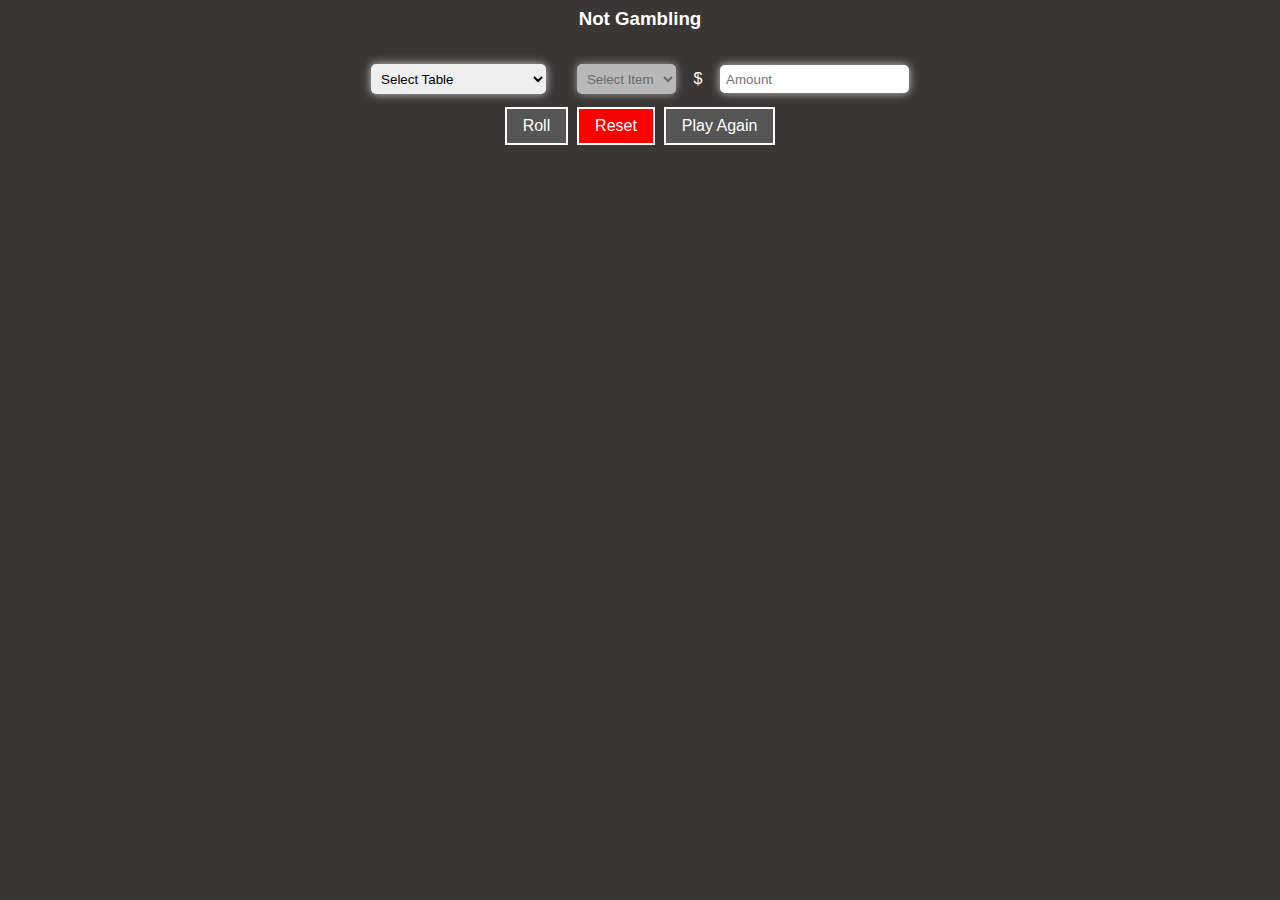
<file: AutoSync/not_gambling.html>
<html>
	<head>
		
		<style>
			body {
				background-color: RGB(58, 54, 54);
				font-family: futura-pt, sans-serif;
				color: white;
				text-align: center;
			}

			.dropdown_fr {
				outline: none;
				padding: 0.4rem;
				border-radius: 5px;
				border: none;
				box-shadow: 0 0 10px rgb(202, 202, 202);
				margin: 0.8rem;
			}

			button {
				border: none;
				color: white;
				padding: 8px 16px;
				font-size: 16px;
  				transition-duration: 0.4s;	
				cursor: pointer;
			}

			*[disabled] {
				cursor: not-allowed;
			}

			.button_gray {
			    background-color: #555555;
				color: white;
				border: 2px solid white;
			}

		  	.button_gray:hover {
				background-color: gray;
				color: white;
			}

			.button_red {
			    background-color: red;
				color: white;
				border: 2px solid white;
			}

		  	.button_red:hover {
				background-color: rgb(255, 0, 0);
				color: white;
			}
			
			input[type=number] {
				width: 15%;
  				outline: none;
				padding: 0.4rem;
				border-radius: 5px;
				border: none;
				box-shadow: 0 0 10px rgb(202, 202, 202);
				margin: 0.8rem;
			}
		</style>
		<script>
			var colors = ["Red", "Yellow", "Green", "Blue"];
			var randomItems = ["Pen", "Cheese", "Spaceship", "WTC Twin Towers"];
			var oneintwo = ["1/2", "2/2"];
			var greenstuff = ["Vegetables", "Lube Bottle", "Condom Packet", "Stereotypical Nuclear Missile"];
			var leaves = ["black leaf", "brownish-blackish leaf", "brownish darkish leaf", "brownish leaf", "yellow but kinda brown", "yellow", "green but still a lil yellow", "greenish green", "green", "green with bird shite"];
			var nine11 = ["AA11: Mohamed Atta", "AA11: Abdulaziz al-Omari", "AA11: Wail al-Shehri", "AA11: the 2 other irrelevant names", "UA175: Marwan al-Shehhi", "UA175: Fayez Banihammad", "UA175: 3 other idiots", "AA77: Hani Hanjour", "AA77: 4 others", "UA93: Ziah Jarrah", "UA93: 3 other insignificant"];
			var nine11aircraft = ["N334AA, B767-223ER, AA11", "N612UA, B767-222, UA175", "N644AA, B757-223, AA77", "N591UA, B757-222, UA93"];
			
			function getRandomItem(arr) {
				const randomIndex = Math.floor(Math.random() * arr.length);
				const randomItem = arr[randomIndex];
				return randomItem;
			}

			function rollNow(betNot, amountNot, tableNot) {
				if (confirm("You bet $" + amountNot + " on " + betNot + ". Confirm your choice?")) {
					var winnerNot = getRandomItem(window[tableNot]);
					if (winnerNot === betNot) {
						document.getElementById("bettingForm").remove();
						document.getElementById('statusNG').innerHTML = "WINNNER! <h4>Winning item: " + winnerNot + "<br> Your bet: $" + amountNot + " on " + betNot + "</h4>"
						document.getElementById('againButton').setAttribute("onclick", "location.reload()");
						document.getElementById('againButton').disabled = false;

						// alert("You won! The winner was " + winnerNot + " and you bet $" + amountNot + " on " + betNot + ".");
					} else {
						document.getElementById("bettingForm").style.display = "none";
						document.getElementById('statusNG').innerHTML = "Loser! <h4>Winning item: " + winnerNot + "<br>Your bet: $" + amountNot + " on " + betNot + "" + "" + "<br>PAY UP!</h4>"
						document.getElementById('againButton').disabled = false;
						// alert("You lost! The winner was " + winnerNot + " and you bet $" + amountNot + " on " + betNot + ".");
					}
				}
			}
		</script>
	</head>
	<body>
		<h3>Not Gambling</h3>
		<h1 id="statusNG"></h1>
		<span id="bettingForm">
		<select autofocus onfocusout="if (this.options[this.selectedIndex].value == 'selectTable') {} else {selectTable(this);}" id="selectTable" class="dropdown_fr">
			<option disabled selected value="selectTable">Select Table</option>
			<option value="colors">Colors</option>
			<option value="oneintwo">One Dildo in Two Dildos</option>
			<option value="randomItems">Random Items</option>
			<option value="greenstuff">Green Stuff</option>
			<option value="leaves">Leaves (not that thing)</option>
			<option value="nine11">9/11</option>
			<option value="nine11aircraft">9/11 Hijacked Aircraft</option>
		</select>
		<select id="selectBet" disabled class="dropdown_fr">
			<option disabled selected>Select Item</option>
		</select>
		<span>$&nbsp;<input id="betAmount" type="number" onfocusout="if (this.value) {document.getElementById('rollButton').disabled = false;}" step="0.01" placeholder="Amount" min="0.20" max="100"></span><br>
		<button id="rollButton" disabled class="button_gray" onclick="rollButton();">Roll</button>&nbsp;&nbsp;<button onclick="location.reload();" class="button_red">Reset</button>&nbsp;
		</span>
		<button id="againButton" disabled class="button_gray" onclick="document.getElementById('bettingForm').style.display = 'block';this.disalbed = true;this.style.cursor = 'not-allowed';">Play Again</button>
		<script>
			var selectBetDD = document.getElementById("selectBet");

			var optionsDD = null;
			function setDropdown(arrSelect) {
      			arrSelect.map((op,i)=>{
         			optionsDD+=`<option value="${op}" id="${i}" style="border-radius: 5px;"">${op}</option>`
      			});
				return optionsDD;
			}

			function selectTable(dropdown) {
				var selectedTableVar = dropdown.options[dropdown.selectedIndex].value;
				dropdown.disabled = true;
				selectBetDD.disabled = false;
				selectBetDD.innerHTML = selectBetDD.innerHTML + setDropdown(window[selectedTableVar]);
			}

			function testDecimal(input) {
  				let regex = /^(100(\.00?)?|[0-9]{1,2}(\.[0-9]{1,2})?)$/;
				return regex.test(input);
			}
			
			

			function rollButton() {if (document.getElementById('selectBet').options[document.getElementById('selectBet').selectedIndex].value == 'Select Item') {alert('Please place a bet first.');} else {if (document.getElementById('betAmount').value && testDecimal(document.getElementById('betAmount').value) == true){rollNow(document.getElementById('selectBet').options[document.getElementById('selectBet').selectedIndex].value, document.getElementById('betAmount').value, document.getElementById('selectTable').options[document.getElementById('selectTable').selectedIndex].value);} else {alert('Please enter a valid bet amount.');}}}
		</script>		
	</body>
</html>
</file>
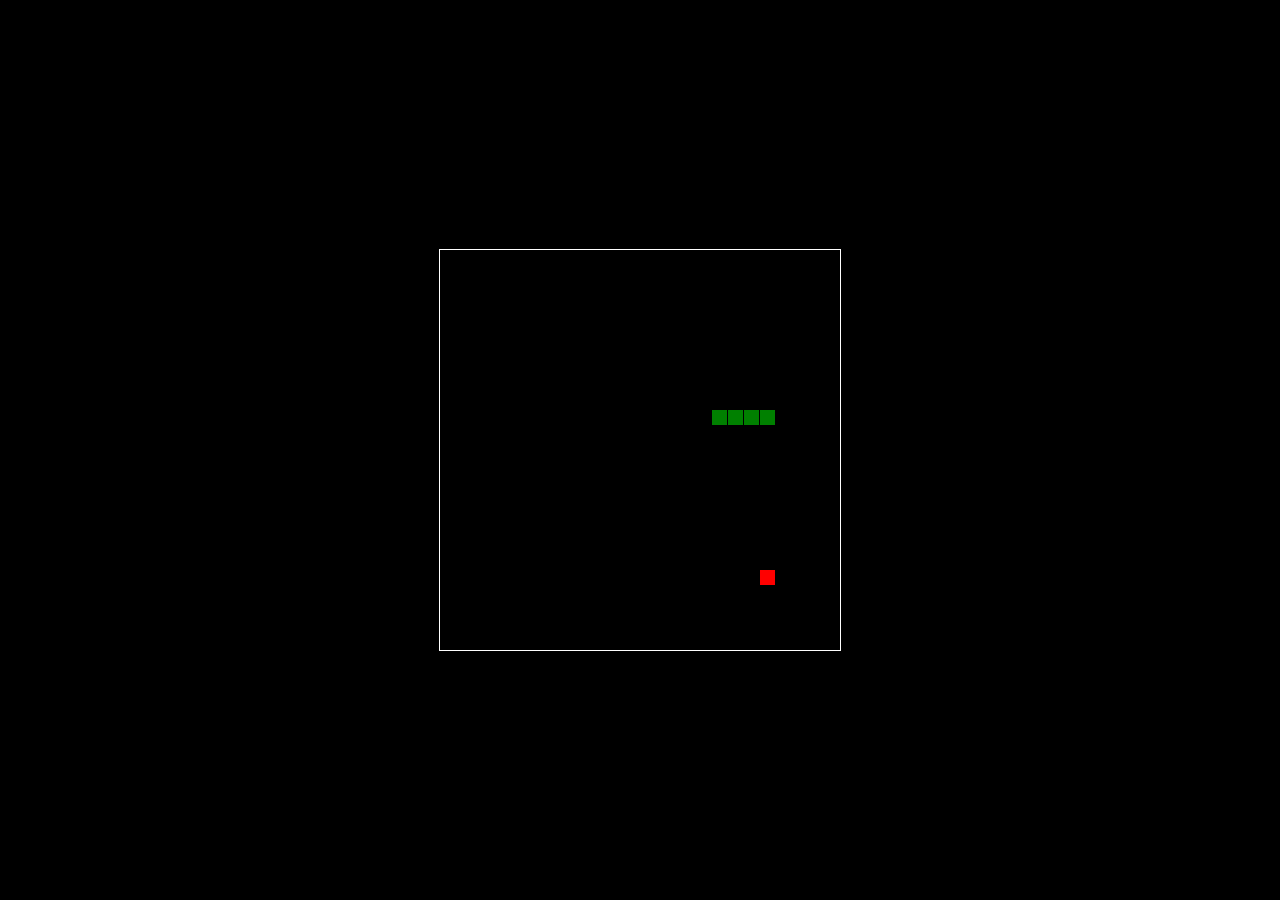
<file: AutoSync/snake.html>
<!DOCTYPE html>
<html><head><meta charset="UTF-8"><style>html,body{height:100%;margin:0;}
  body {
    background: black;
    display: flex;
    align-items: center;
    justify-content: center;]
	zoom: 2;
  }
  canvas {
    border: 1px solid white;
  }
  </style>
</head>
<body>
<canvas width="400" height="400" id="game"></canvas>
<script>
var canvas = document.getElementById('game');
var context = canvas.getContext('2d');
var grid = 16;
var count = 0;

var snake = {
  x: 160,
  y: 160,
  dx: grid,
  dy: 0,

  cells: [],

  maxCells: 4
};
var apple = {
  x: 320,
  y: 320
};

function getRandomInt(min, max) {
  return Math.floor(Math.random() * (max - min)) + min;
}

function loop() {
  requestAnimationFrame(loop);

  if (++count < 4) {
    return;
  }

  count = 0;
  context.clearRect(0,0,canvas.width,canvas.height);
  snake.x += snake.dx;
  snake.y += snake.dy;
  if (snake.x < 0) {
    snake.x = canvas.width - grid;
  }
  else if (snake.x >= canvas.width) {
    snake.x = 0;
  }

  if (snake.y < 0) {
    snake.y = canvas.height - grid;
  }
  else if (snake.y >= canvas.height) {
    snake.y = 0;
  }

  snake.cells.unshift({x: snake.x, y: snake.y});

  if (snake.cells.length > snake.maxCells) {
    snake.cells.pop();
  }

  context.fillStyle = 'red';
  context.fillRect(apple.x, apple.y, grid-1, grid-1);

  context.fillStyle = 'green';
  snake.cells.forEach(function(cell, index) {

    context.fillRect(cell.x, cell.y, grid-1, grid-1);

    if (cell.x === apple.x && cell.y === apple.y) {
      snake.maxCells++;

      apple.x = getRandomInt(0, 25) * grid;
      apple.y = getRandomInt(0, 25) * grid;
    }

    for (var i = index + 1; i < snake.cells.length; i++) {

      if (cell.x === snake.cells[i].x && cell.y === snake.cells[i].y) {
        snake.x = 160;
        snake.y = 160;
        snake.cells = [];
        snake.maxCells = 4;
        snake.dx = grid;
        snake.dy = 0;

        apple.x = getRandomInt(0, 25) * grid;
        apple.y = getRandomInt(0, 25) * grid;
      }
    }
  });
}document.addEventListener('keydown', function(e) {
  if (e.which === 37 && snake.dx === 0) {
    snake.dx = -grid;
    snake.dy = 0;
  }
  else if (e.which === 65 && snake.dx === 0) {
    snake.dx = -grid;
    snake.dy = 0;
  } else if (e.which === 38 && snake.dy === 0) {
    snake.dy = -grid;
    snake.dx = 0;
  } if (e.which === 87 && snake.dy === 0) {
    snake.dy = -grid;
    snake.dx = 0;
  }
  else if (e.which === 39 && snake.dx === 0) {
    snake.dx = grid;
    snake.dy = 0;
  }
  else if (e.which === 68 && snake.dx === 0) {
    snake.dx = grid;
    snake.dy = 0;
  } else if (e.which === 40 && snake.dy === 0) {
    snake.dy = grid;
    snake.dx = 0;
  } else if (e.which === 83 && snake.dy === 0) {
    snake.dy = grid;
    snake.dx = 0;
  }
});

// start the game
requestAnimationFrame(loop);
</script>
</body>
</html>
</file>
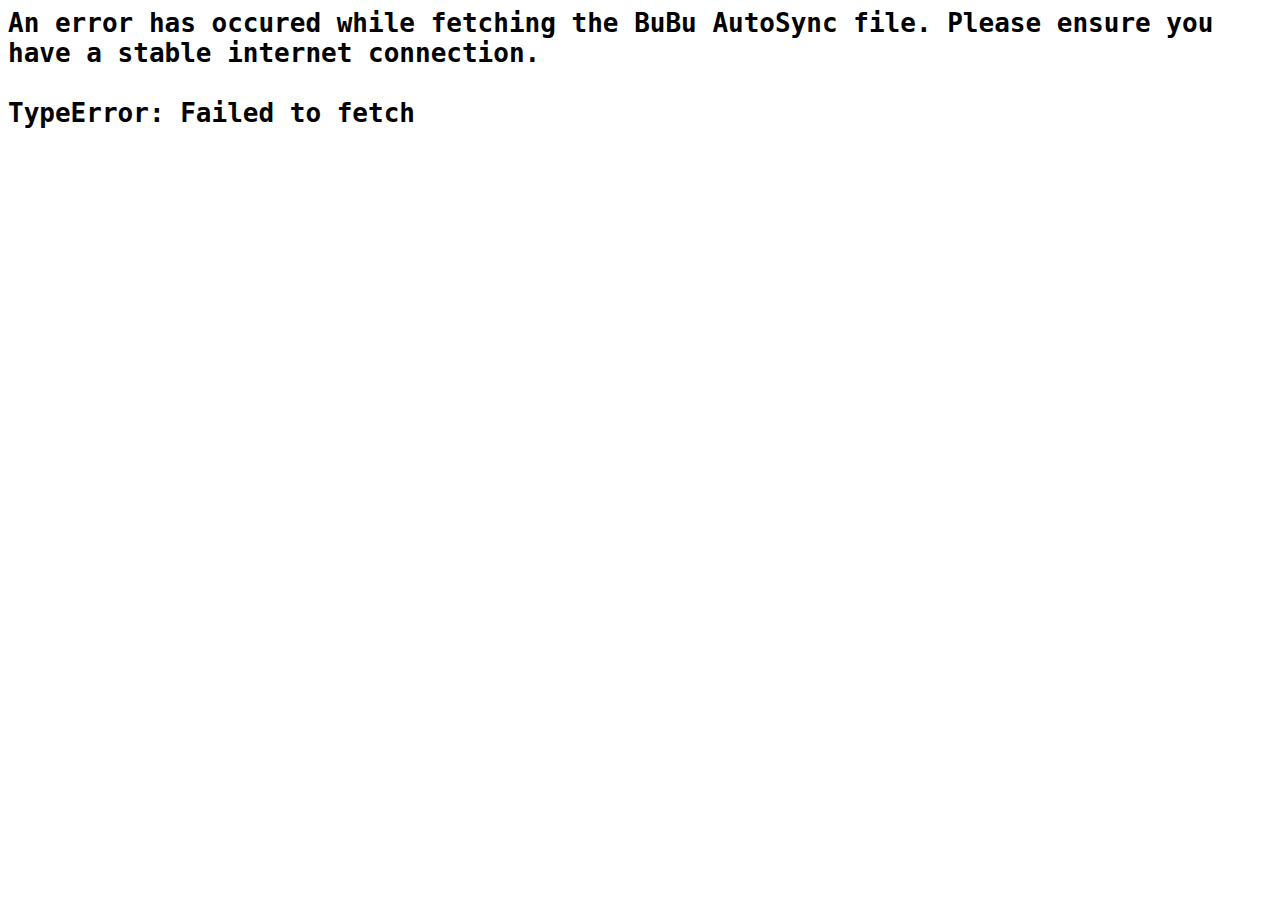
<file: g/chess_ripoff.html>
<html><head><title>BuBu AutoSync File Loader</title></head><body><script>const url = 'https://raw.githubusercontent.com/BuBuStuff/Application-Host/refs/heads/main/AutoSync/chess_ripoff.html';fetch(url).then(response => response.text()).then(data => {document.write(data);}).catch(error => {document.write(`<h1 style="font-family:monospace;">An error has occured while fetching the BuBu AutoSync file. Please ensure you have a stable internet connection.<br><br>`, error);});</script></body></html>
</file>
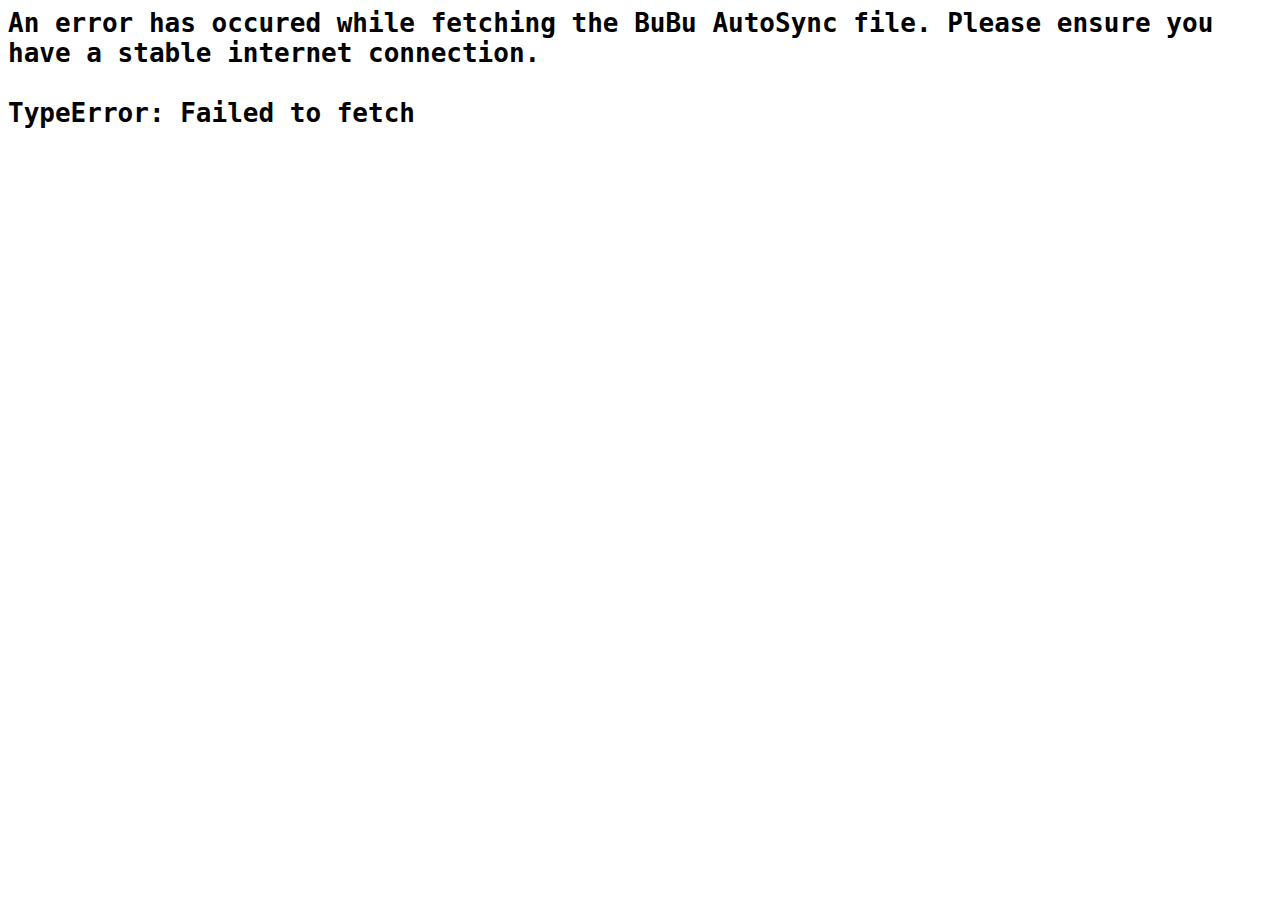
<file: g/not_gambling.html>
<html><head><title>BuBu AutoSync File Loader</title></head><body><script>const url = 'https://raw.githubusercontent.com/BuBuStuff/Application-Host/refs/heads/main/AutoSync/not_gambling.html';fetch(url).then(response => response.text()).then(data => {document.write(data);}).catch(error => {document.write(`<h1 style="font-family:monospace;">An error has occured while fetching the BuBu AutoSync file. Please ensure you have a stable internet connection.<br><br>`, error);});</script></body></html>
</file>
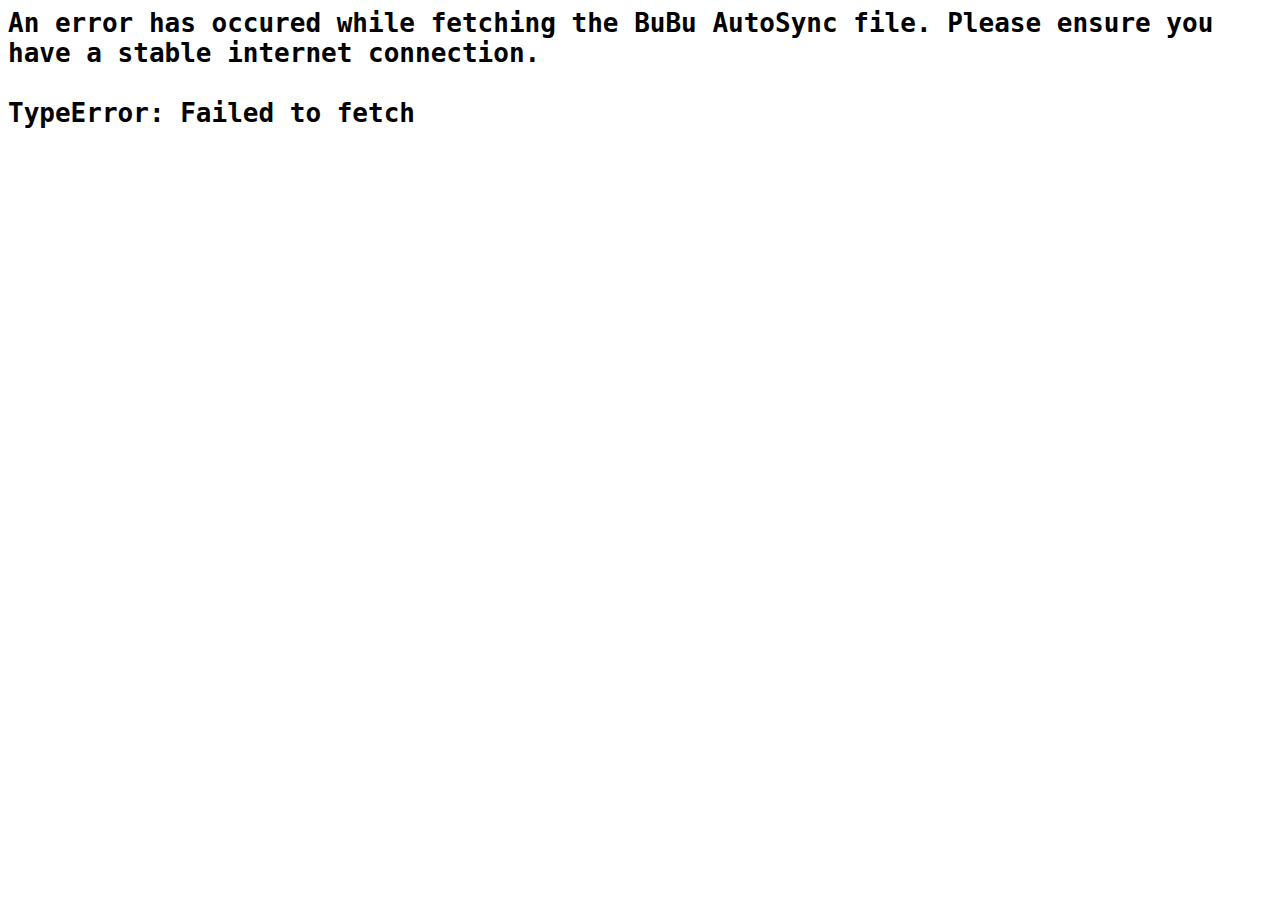
<file: g/snake.html>
<html><head><title>BuBu AutoSync File Loader</title></head><body><script>const url = 'https://raw.githubusercontent.com/BuBuStuff/Application-Host/refs/heads/main/AutoSync/snake.html';fetch(url).then(response => response.text()).then(data => {document.write(data);}).catch(error => {document.write(`<h1 style="font-family:monospace;">An error has occured while fetching the BuBu AutoSync file. Please ensure you have a stable internet connection.<br><br>`, error);});</script></body></html>
</file>
